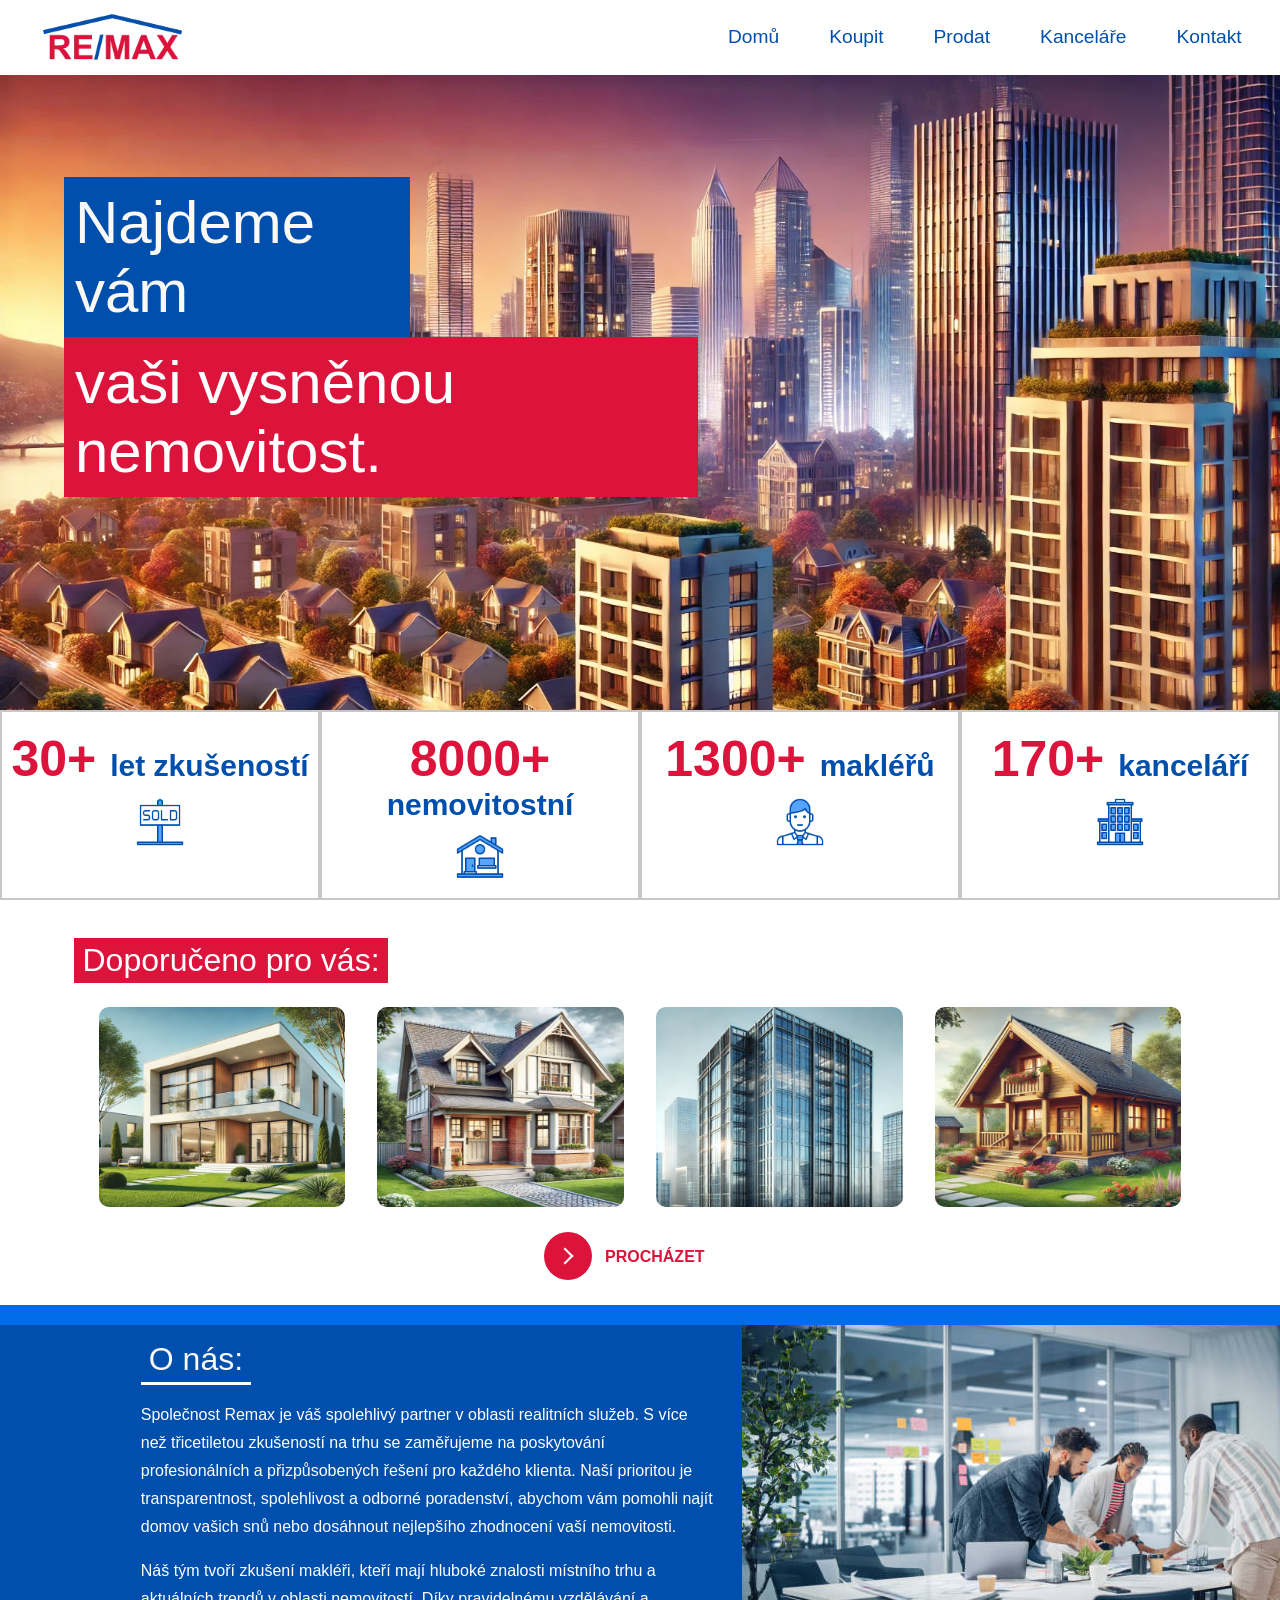
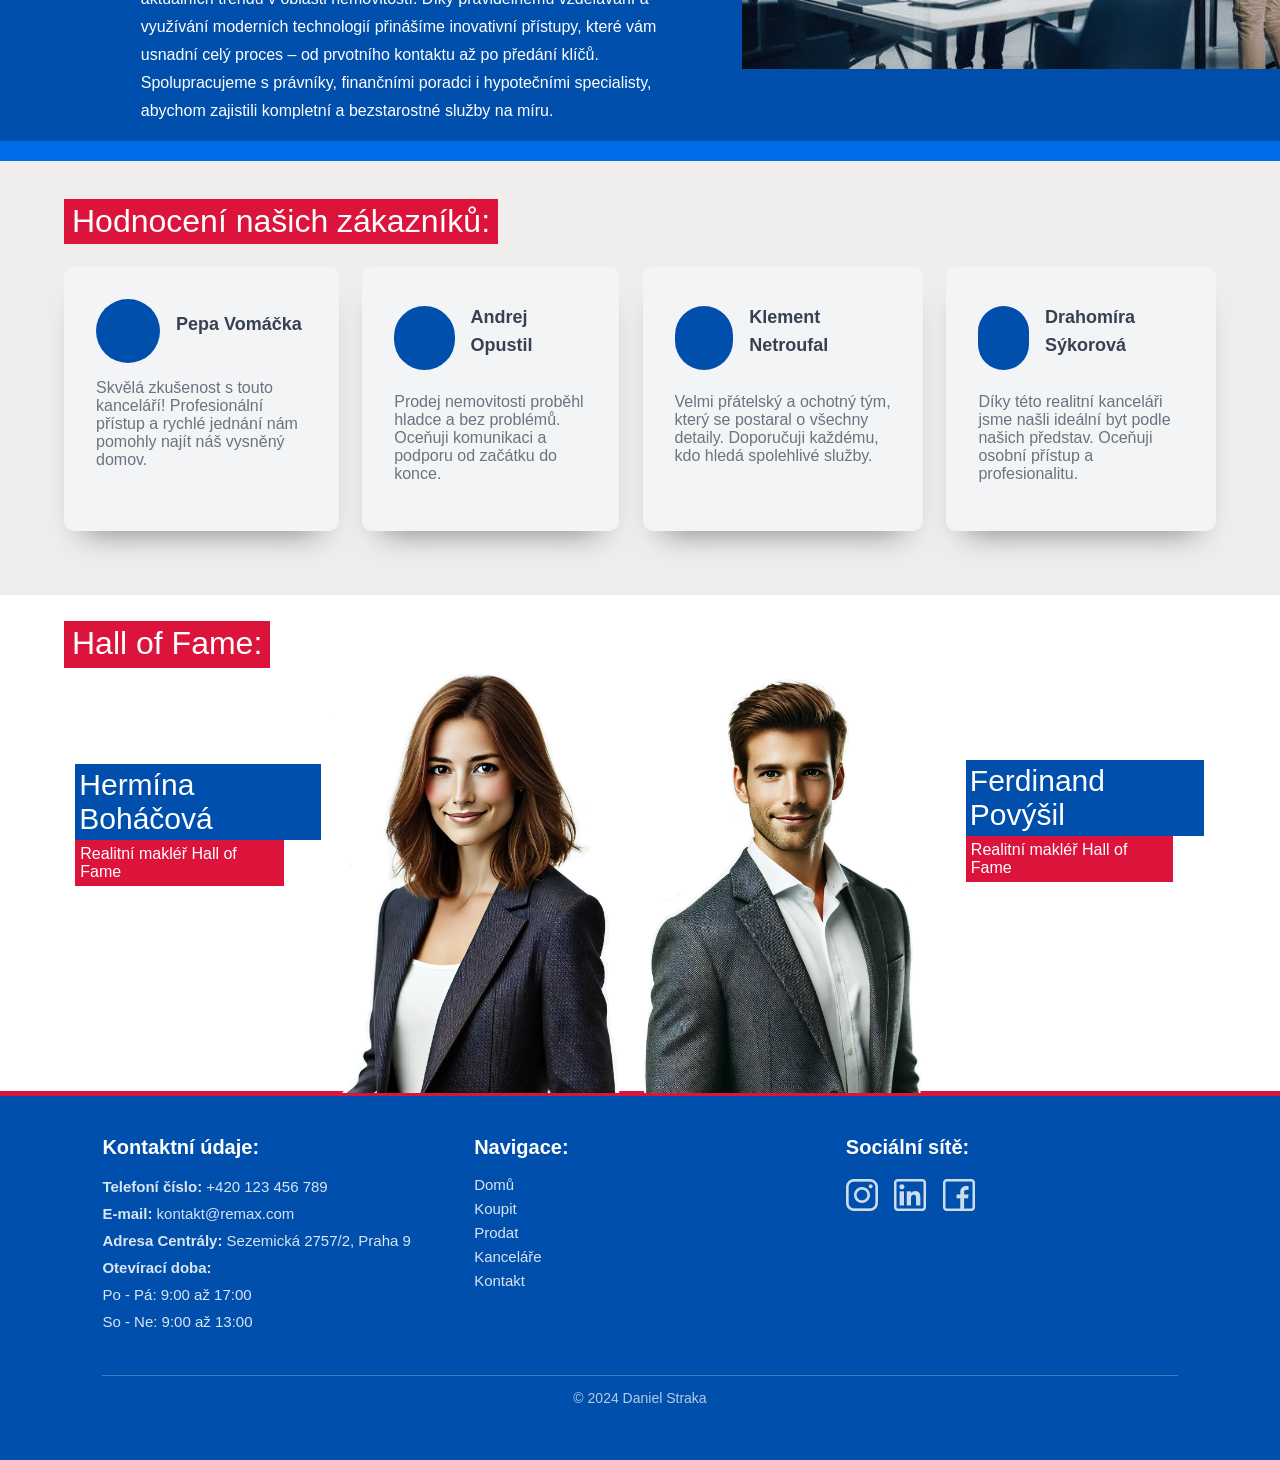
<file: index.html>
<!DOCTYPE html lang="en">
<head>
    <meta charset="UTF-8">
    <meta name="viewport" content="width=device-width, initial-scale=1.0">
    <link rel="stylesheet" href="style.css" media="all">
    <link rel="stylesheet" href="print.css" media="print">
    <title>Váš partner na trhu s nemovitostmi.</title>
    <link rel="icon" href="images/remaxlogo.webp" type="image/icon type">
</head>
<body>
  <div class="above-fold">
  <header>
    <a class="amalickost" href="index.html"><img class="logo" src="images/remaxlogo.webp" alt="LOGO"></a>
      <div class="navBar">
          <a class="odkaz" href="index.html">Domů</a>
          <a class="odkaz" href="buy.html">Koupit</a>
          <a class="odkaz" href="sell.html">Prodat</a>
          <a class="odkaz" href="offices.html">Kanceláře</a>
          <a class="odkaz" href="kontakt.html">Kontakt</a>
      </div>
  </header>
    <section class="banner-section">
        <div class="Homepg">
            <div class="fortpageTop">Najdeme vám</div>
            <div class="fortpageBottom">vaši vysněnou nemovitost.</div>
        </div>
    </section>
    <section class="numbersWhole">
        <div class="numbersItems">
            <div class="numbersText">
                <div class="numbersHeader">
                  30+ <span class="numbersParag">let zkušeností</span>
                </div>
            </div>
            <div>
                <img src="images/sign.png" alt="cedule">              
            </div>          
        </div>
        <div class="numbersItems">
            <div class="numbersText">
                <div class="numbersHeader">
                    8000+ <span class="numbersParag">nemovitostní</span>
                </div>
            </div>
            <div>
                <img src="images/home.png" alt="domov">
            </div>
        </div>
        <div class="numbersItems">
            <div class="numbersText">
                <div class="numbersHeader">
                    1300+ <span class="numbersParag">makléřů</span>
                </div>
            </div>
            <div>
                <img src="images/real-estate.png" alt="makler">
            </div>
        </div>
        <div class="numbersItems">
            <div class="numbersText">
                <div class="numbersHeader">
                    170+ <span class="numbersParag">kanceláří</span>
                </div>
            </div>
            <div>
                <img src="images/building.png" alt="kancelář">
            </div>
        </div>
    </section>
  </div>
    <section class="Foryou">
        <div class="foryoutab">
            <div class="foryouheader">Doporučeno pro vás:</div>
        </div>
        <div class="cardfull">
            <div class="card">
                <img class="card_img" style="width: 100%; height: 100%;" src="images/house1.webp" alt="obrázek Dům1">
                <div class="card__content">
                  <p class="card__title">Moderní Vila</p>
                  <p class="card__description">Luxusní dům s nejnovějšími technologiemi a moderním designem. Nabízí prostorné interiéry a nádherný výhled. Ideální volba pro náročné klienty.</p>
                </div>
              </div>
              <div class="card">
                <img  class="card_img" style="width: 100%; height: 100%;" src="images/house2.webp" alt="obrázek Dům2">
                <div class="card__content">
                  <p class="card__title">Rodinné Hnízdo</p>
                  <p class="card__description">Pohodlný domov navržený pro rodinný život s dostatkem prostoru. Má zahradu a bezpečnou lokalitu pro děti. Perfektní místo pro vytvoření nezapomenutelných vzpomínek.</p>
                </div>
              </div>
              <div class="card">
                <img class="card_img" style="width: 100%; height: 100%;" src="images/house3.webp" alt="obrázek Dům3">
                <div class="card__content">
                  <p class="card__title">Kancelář Centrum</p>
                  <p class="card__description">Profesionální prostor v srdci města, vhodný pro růst vašeho podnikání. Nabízí skvělou dostupnost a moderní vybavení. Ideální pro efektivní práci v reprezentativním prostředí.</p>
                </div>
              </div>
              <div class="card">
                <img class="card_img" style="width: 100%; height: 100%;" src="images/house4.webp" alt="obrázek Dům4">
                <div class="card__content">
                  <p class="card__title">Chata u Lesa</p>
                  <p class="card__description">Útulná chata obklopená přírodou pro klidný odpočinek. Skvělá pro víkendové pobyty i delší relaxaci. Ideální útočiště daleko od ruchu města.</p>
                </div>
              </div>
        </div>
        <div class="fullbutton">
          <a href="buy.html"><button class="learn-more">
            <span class="circle" aria-hidden="true">
            <span class="icon arrow"></span>
            </span>
            <span class="button-text">procházet</span>
          </button></a>
        </div>
    </section>
    <section class="aboutus">
        <div class="aboutustext">
            <div class="aboutusheader">O nás:</div>
            <p class="pragraficek">
                Společnost Remax je váš spolehlivý partner v oblasti realitních služeb. S více než třicetiletou zkušeností 
                na trhu se zaměřujeme na poskytování profesionálních a přizpůsobených řešení pro každého klienta. Naší
                 prioritou je transparentnost, spolehlivost a odborné poradenství, abychom vám pomohli najít domov 
                 vašich snů nebo dosáhnout nejlepšího zhodnocení vaší nemovitosti.
            </p>
            <p class="pragraficek">
                Náš tým tvoří zkušení makléři, kteří mají hluboké znalosti místního trhu a aktuálních trendů v oblasti 
                nemovitostí. Díky pravidelnému vzdělávání a využívání moderních technologií přinášíme inovativní přístupy,
                 které vám usnadní celý proces – od prvotního kontaktu až po předání klíčů. Spolupracujeme s právníky, 
                 finančními poradci i hypotečními specialisty, abychom zajistili kompletní a bezstarostné služby na míru.
            </p>

        </div>
        <img class="aboutusImg" src="images/aboutus.jpg" alt="O nas">
    </section>
    <section class="user">
        <div class="userhedlaner">Hodnocení našich zákazníků:</div>
        <div class="userreveneu">
        <div class="userrew">
            <div class="userheader">
              <div class="image"></div>
              <div>
                <p class="name">Pepa Vomáčka</p>
              </div>
            </div>
    
            <p class="message">
              Skvělá zkušenost s touto kanceláří! Profesionální přístup a rychlé jednání nám pomohly najít náš vysněný domov.
            </p>
        </div>
        <div class="userrew">
            <div class="userheader">
              <div class="image"></div>
              <div>
                <p class="name">Andrej Opustil</p>
              </div>
            </div>
    
            <p class="message">
              Prodej nemovitosti proběhl hladce a bez problémů. Oceňuji komunikaci a podporu od začátku do konce.
            </p>
        </div>
        <div class="userrew">
            <div class="userheader">
              <div class="image"></div>
              <div>
                <p class="name">Klement Netroufal</p>
              </div>
            </div>
    
            <p class="message">
              Velmi přátelský a ochotný tým, který se postaral o všechny detaily. Doporučuji každému, kdo hledá spolehlivé služby.
            </p>
        </div>
        <div class="userrew">
            <div class="userheader">
              <div class="image"></div>
              <div>
                <p class="name">Drahomíra Sýkorová</p>
              </div>
            </div>
    
            <p class="message">
              Díky této realitní kanceláři jsme našli ideální byt podle našich představ. Oceňuji osobní přístup a profesionalitu.
            </p>
        </div>
        </div>
    </section>
    <section class="award">
      <div class="maklerBighead"> Hall of Fame:</div>
      <div class="awardmakler">
        <div class="maklerkontent">
          <div class="maklertext">
            <div class="maklername">Hermína Boháčová</div>
            <div class="maklertit">Realitní makléř Hall of Fame</div>
          </div>
          <img class="picmak" src="images/makleros2.webp" alt="obrázek makleře">
        </div>
      </div>
      <div class="awardkancl">
        <div class="kanclkontent">
          <img class="picmak2" src="images/makleros1.webp" alt="obrázek makléře2">
          <div class="kancltext">
            <div class="kanclname">Ferdinand Povýšil</div>
            <div class="kancltit">Realitní makléř Hall of Fame</div>
          </div>
        </div>
      </div>
    </section>
    <footer>
      <div class="kontakty">
        <div class="footerNadpis">Kontaktní údaje:</div>
        <div class="kotaktyveci">
          <div><span style="font-weight: bold;">Telefoní číslo: </span><a class="aodkaz" href="#">+420 123 456 789</a></div>
          <div><span style="font-weight: bold;">E-mail:</span> <a class="aodkaz" href="#">kontakt@remax.com</a></div>
          <div><span style="font-weight: bold;">Adresa Centrály: </span>Sezemická 2757/2, Praha 9</div>
          <div style="font-weight: bold;">Otevírací doba:</div>
          <div> 
            Po - Pá: 9:00 až 17:00 <br>
            So - Ne: 9:00 až 13:00
          </div>
        </div>
      </div>
      <div class="navigcka">
         <div class="footerNadpis">Navigace:</div>
          <div>
            <a class="fotodkazicek" href="index.html">Domů</a>
            <a class="fotodkazicek" href="buy.html">Koupit</a>
            <a class="fotodkazicek" href="sell.html">Prodat</a>
            <a class="fotodkazicek" href="offices.html">Kanceláře</a>
            <a class="fotodkazicek" href="kontakt.html">Kontakt</a>
          </div>
      </div>
      <div class="socky">
        <div class="footerNadpis">Sociální sítě:</div>
        <a href="https://www.instagram.com/remax"><img src="images/instagram.png" alt="instagram icon"></a>
        <a href="https://www.linkedin.com/company/remax"><img src="images/linkedin.png" alt="linkedin icon"></a>
        <a href="https://www.facebook.com/RemaxCeskaRepublika"><img src="images/facebook.png" alt="facebook icon"></a>
      </div>
      <div class="coprhgt">&copy 2024 Daniel Straka</div>
    </footer> 
</body>
</html>
</file>
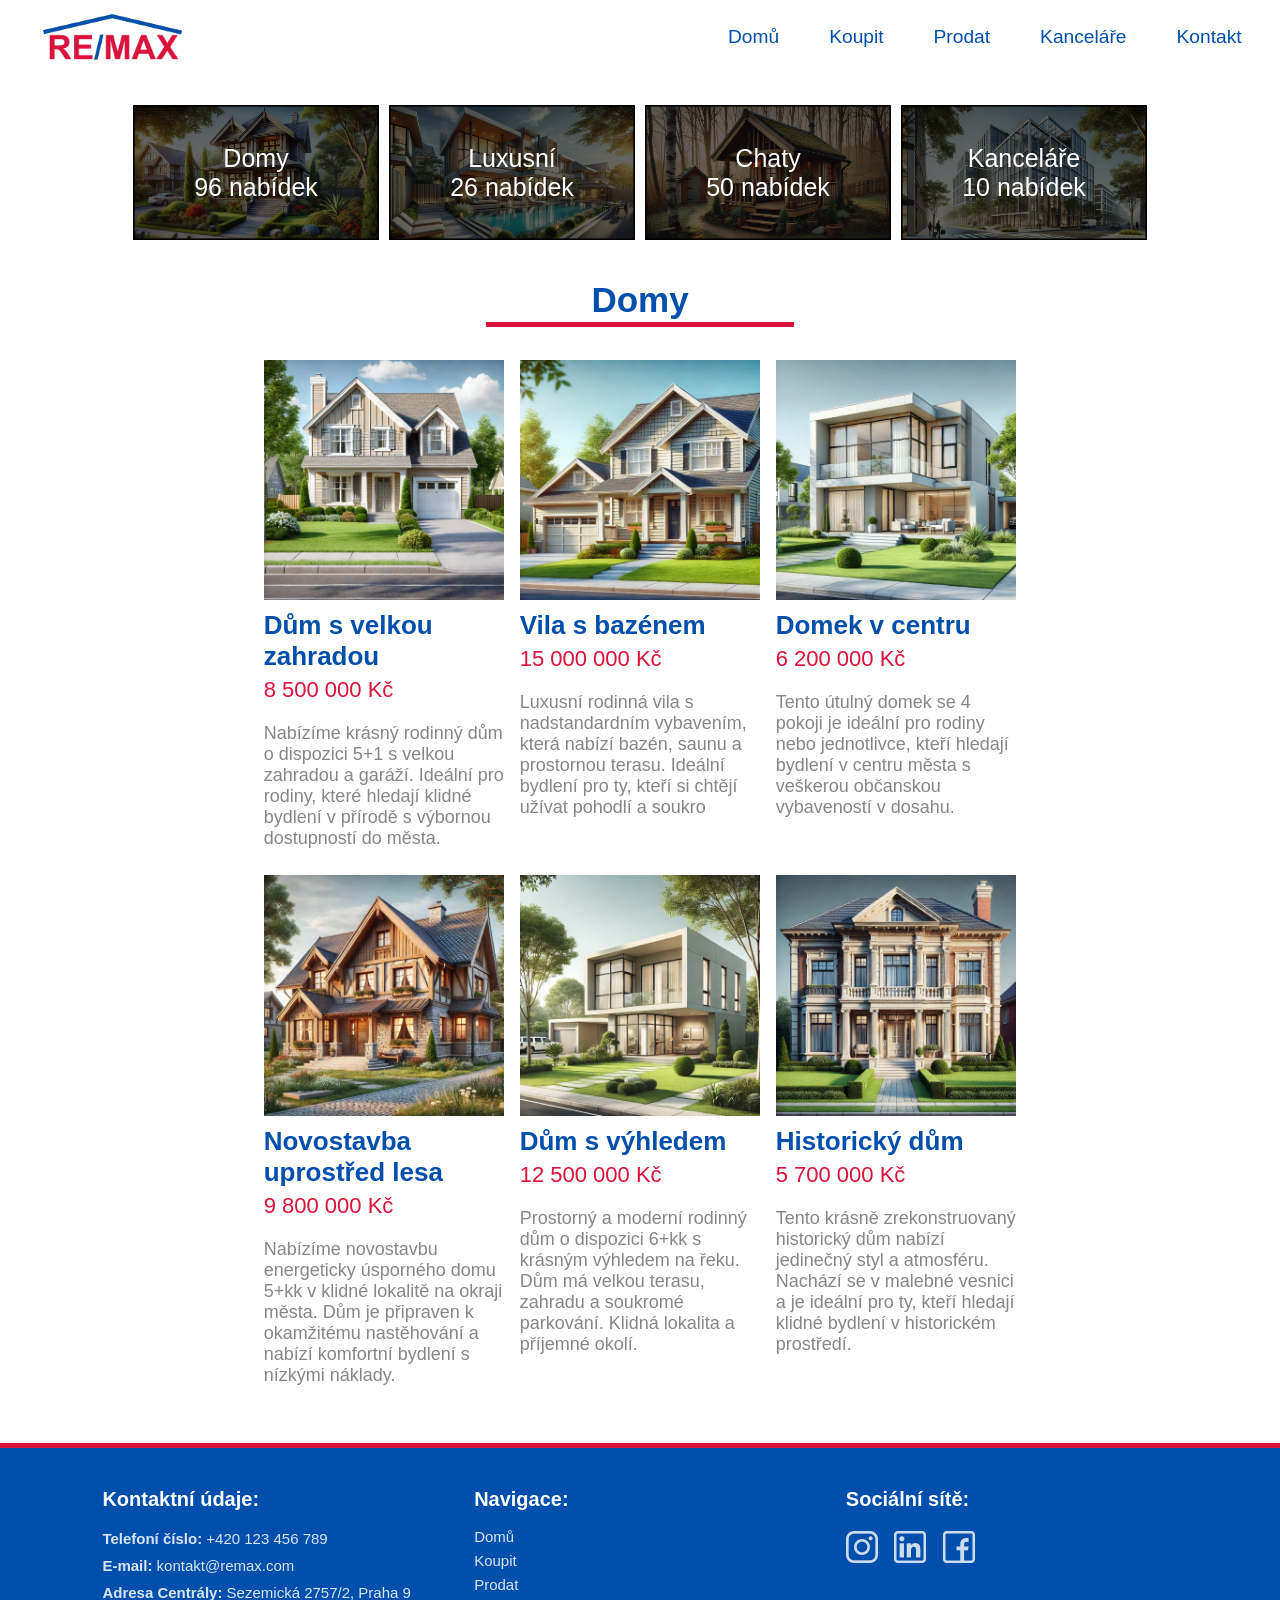
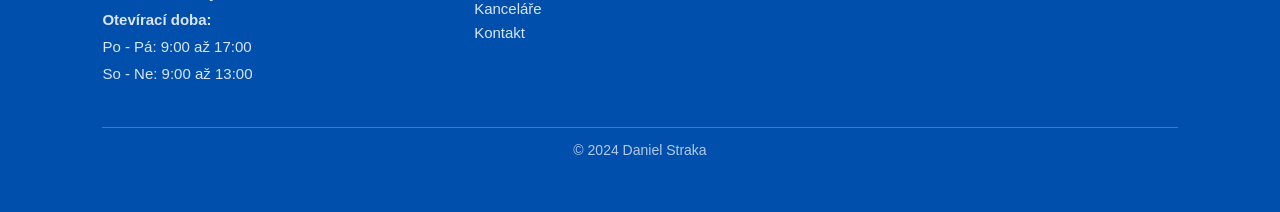
<file: buy.html>
<!DOCTYPE html lang="en">
<head>
    <meta charset="UTF-8">
    <meta name="viewport" content="width=device-width, initial-scale=1.0">
    <title>Koupit nemovitost | REMAX</title>
    <link rel="icon" href="images/remaxlogo.webp" type="image/icon type">  
    <link rel="stylesheet" href="style.css" media="all">
    <link rel="stylesheet" href="buy.css" media="all">
    <link rel="stylesheet" href="print.css" media="print">
</head>
<body>
    <header>
        <a class="amalickost" href="index.html"><img class="logo" src="images/remaxlogo.webp" alt="obrázek logo"></a>
          <div class="navBar">
              <a class="odkaz" href="index.html">Domů</a>
              <a class="odkaz" href="buy.html">Koupit</a>
              <a class="odkaz" href="sell.html">Prodat</a>
              <a class="odkaz" href="offices.html">Kanceláře</a>
              <a class="odkaz" href="kontakt.html">Kontakt</a>        
          </div>
      </header>
    <nav class="naviga">
        <div class="prvek prvekdom">
            <div class="poddum">
                <a class="odkazdomy" href="#Domy" onclick="showSection('Domy')">
                    <div>
                        <div>Domy</div>
                        <div>96 nabídek</div>
                    </div>
                </a>
            </div>
        </div>
        <div class="prvek prveklux">
            <div class="podlux">
                <a class="odkazdomy" href="#Luxusní" onclick="showSection('Luxusní')">
                    <div>Luxusní</div>
                    <div>26 nabídek</div>
                </a>
            </div>
        </div>
        <div class="prvek prvekcha">
            <div class="podcha">
                <a class="odkazdomy" href="#Chaty" onclick="showSection('Chaty')">
                    <div>Chaty</div>
                    <div>50 nabídek</div>
                </a>
            </div>
        </div>
        <div class="prvek prvekkan">
            <div class="podkan">
                <a class="odkazdomy" href="#Kanceláře" onclick="showSection('Kanceláře')">
                    <div>Kanceláře</div>
                    <div>10 nabídek</div>
                </a>
            </div>
        </div>
    </nav>
    <section id="Domy" >
        <div>
            <div class="EstateHeader">Domy</div>
        </div>
        <section class="sekce4">
            <div class="clan1">
                <a href="#"><img class="print-img" src="images/nabídka/dum1.webp" alt="obrazek domu1">
                    <div class="nadpis">Dům s velkou zahradou</div>
                    <div class="podmadpis">8 500 000 Kč</div>
                    <div class="obsah"> Nabízíme krásný rodinný dům o dispozici 5+1 s velkou zahradou a garáží. Ideální pro rodiny, které hledají klidné bydlení v přírodě s výbornou dostupností do města.</div>
                </a>
            </div>
            <div class="clan2">
                <a href="#"><img class="print-img" src="images/nabídka/dum2.webp" alt="obrazek domu2">
                    <div class="nadpis">Vila s bazénem</div>
                    <div class="podmadpis">15 000 000 Kč</div>
                    <div class="obsah">Luxusní rodinná vila s nadstandardním vybavením, která nabízí bazén, saunu a prostornou terasu. Ideální bydlení pro ty, kteří si chtějí užívat pohodlí a soukro</div>
                </a>
            </div>
            <div class="clan3">
                <a href="#"><img class="print-img" src="images/nabídka/dum3.webp" alt="obrazek domu3">
                    <div class="nadpis">Domek v centru</div>
                    <div class="podmadpis">6 200 000 Kč</div>
                    <div class="obsah">Tento útulný domek se 4 pokoji je ideální pro rodiny nebo jednotlivce, kteří hledají bydlení v centru města s veškerou občanskou vybaveností v dosahu.</div>
                </a>
            </div>
            <div class="clan4">
                <a href="#"><img class="print-img" src="images/nabídka/dum4.webp" alt="obrazek domu4">
                    <div class="nadpis">Novostavba uprostřed lesa</div>
                    <div class="podmadpis">9 800 000 Kč</div>
                    <div class="obsah">Nabízíme novostavbu energeticky úsporného domu 5+kk v klidné lokalitě na okraji města. Dům je připraven k okamžitému nastěhování a nabízí komfortní bydlení s nízkými náklady.</div>
                </a>
            </div>
            <div class="clan5">
                <a href="#"><img class="print-img" src="images/nabídka/dum5.webp" alt="obrazek domu5">
                    <div class="nadpis">Dům s výhledem</div>
                    <div class="podmadpis">12 500 000 Kč</div>
                    <div class="obsah">Prostorný a moderní rodinný dům o dispozici 6+kk s krásným výhledem na řeku. Dům má velkou terasu, zahradu a soukromé parkování. Klidná lokalita a příjemné okolí.</div>
                </a>
            </div>
            <div class="clan6">
                <a href="#"><img class="print-img" src="images/nabídka/dum6.webp" alt="obrazek domu6">
                    <div class="nadpis">Historický dům </div>
                    <div class="podmadpis">5 700 000 Kč</div>
                    <div class="obsah">Tento krásně zrekonstruovaný historický dům nabízí jedinečný styl a atmosféru. Nachází se v malebné vesnici a je ideální pro ty, kteří hledají klidné bydlení v historickém prostředí.</div>
                </a>
            </div>
        </section>
    </section>
    <section id="Luxusní" class="hidden">        
        <div>
            <div class="EstateHeader">Luxusní</div>
        </div>
        <section class="sekce4">
            <div class="clan1">
                <a href="#"><img class="print-img" src="images/nabídka/Villa6.webp" alt="obrazek vila1">
                    <div class="nadpis">Luxusní vila u jezera</div>
                    <div class="podmadpis">25 000 000 Kč</div>
                    <div class="obsah">Tato nádherná vila s výhledem na jezero nabízí exkluzivní bydlení s prostornými interiéry, bazénem a soukromou pláží. Ideální kombinace klidu a luxusu.</div>
                </a>
            </div>
            <div class="clan2">
                <a href="#"><img class="print-img" src="images/nabídka/Villa1.webp" alt="obrazek vila2">
                    <div class="nadpis">Moderní dům s výhledem</div>
                    <div class="podmadpis">30 000 000 Kč</div>
                    <div class="obsah">Nabízíme moderní architektonický skvost s panoramatickým výhledem na město. Vila zahrnuje wellness zónu, infinity bazén a inteligentní domácí systém.</div>
                </a>
            </div>
            <div class="clan3">
                <a href="#"><img class="print-img" src="images/nabídka/Villa5.webp" alt="obrazek vila3">
                    <div class="nadpis">Vila na okraji přírody</div>
                    <div class="podmadpis">45 000 000 Kč</div>
                    <div class="obsah">Luxusní vila situovaná v prestižním resortu s 24/7 ostrahou, golfovým hřištěm a spa. Prostorné pokoje, designové vybavení a dokonalé soukromí.</div>
                </a>
            </div>
            <div class="clan4">
                <a href="#"><img class="print-img" src="images/nabídka/Villa4.webp" alt="obrazek vila4">
                    <div class="nadpis">Vila v soukromém resortu</div>
                    <div class="podmadpis">20 000 000 Kč</div>
                    <div class="obsah">Nabízíme elegantní rezidenci s privátním bazénem, prostornou zahradou a designovým interiérem. Nachází se v klidné lokalitě v blízkosti centra.</div>
                </a>
            </div>
            <div class="clan5">
                <a href="#"><img class="print-img" src="images/nabídka/Villa3.webp" alt="obrazek vila5">
                    <div class="nadpis">Rezidence s bazénem</div>
                    <div class="podmadpis">28 000 000 Kč</div>
                    <div class="obsah">Exkluzivní vila obklopená přírodou s prostornou terasou, vířivkou a moderním fitness centrem. Perfektní místo pro luxusní bydlení v klidu.</div>
                </a>
            </div>
            <div class="clan6">
                <a href="#"><img class="print-img" src="images/nabídka/Villa2.webp" alt="obrazek vila6">
                    <div class="nadpis">Vila s přidaným komfortem</div>
                    <div class="podmadpis">35 000 000 Kč</div>
                    <div class="obsah">Tato vila kombinuje nadčasovou eleganci a moderní technologie. Nabízí soukromý park, krytý bazén a exkluzivní interiéry.</div>
                </a>
            </div>
        </section>
    </section>
    <section id="Chaty" class="hidden">        
        <div>
            <div class="EstateHeader">Chaty</div>
        </div>
        <section class="sekce4">
            <div class="clan1">
                <a href="#"><img class="print-img" src="images/nabídka/Chata1.webp" alt="obrazek chata1">
                    <div class="nadpis">Chata u jezera</div>
                    <div class="podmadpis">3 900 000 Kč</div>
                    <div class="obsah">Tato kouzelná chata s výhledem na jezero nabízí ideální místo pro relaxaci. Disponuje prostornou terasou, krbem a soukromým molem.</div>
                </a>
            </div>
            <div class="clan2">
                <a href="#"><img class="print-img" src="images/nabídka/Chata2.webp" alt="obrazek chata2">
                    <div class="nadpis">Stylová horská chata</div>
                    <div class="podmadpis">3 200 000 Kč</div>
                    <div class="obsah">Horská chata obklopená lesy nabízí klid a pohodlí v přírodě. K dispozici jsou 3 ložnice, sauna a nádherný výhled na okolní vrcholky.</div>
                </a>
            </div>
            <div class="clan3">
                <a href="#"><img class="print-img" src="images/nabídka/Chata3.webp" alt="obrazek chata3">
                    <div class="nadpis">Rekreační chata v lese</div>
                    <div class="podmadpis">4 500 000 Kč</div>
                    <div class="obsah">Útulná chata na samotě v lese, ideální pro milovníky přírody. Vybavená venkovním grilem, kůlnou na dřevo a možností pěších i cyklistických výletů.</div>
                </a>
            </div>
            <div class="clan4">
                <a href="#"><img class="print-img" src="images/nabídka/Chata4.webp" alt="obrazek chata4">
                    <div class="nadpis">Chata s vířivkou</div>
                    <div class="podmadpis">2 800 000 Kč</div>
                    <div class="obsah">Luxusní chata v moderním stylu s vířivkou, prostornou terasou a blízkostí lyžařských sjezdovek. Perfektní místo pro relaxaci i aktivní odpočinek.</div>
                </a>
            </div>
            <div class="clan5">
                <a href="#"><img class="print-img" src="images/nabídka/Chata5.webp" alt="obrazek chata5">
                    <div class="nadpis">Chata u řeky</div>
                    <div class="podmadpis">5 000 000 Kč</div>
                    <div class="obsah">Malebná chata přímo u řeky nabízí ideální prostředí pro rybáře i rodiny. Dům má vlastní molo, venkovní ohniště a krásnou zahradu.</div>
                </a>
            </div>
            <div class="clan6">
                <a href="#"><img class="print-img" src="images/nabídka/Chata6.webp" alt="obrazek chata6">
                    <div class="nadpis">Chata na samotě</div>
                    <div class="podmadpis">3 600 000 Kč</div>
                    <div class="obsah">Krásná chata na klidném místě, obklopená přírodou. Nabízí stylové dřevěné interiéry, kamenný krb a výhled na okolní lesy. Skvělé místo pro odpočinek daleko od ruchu.</div>
                </a>
            </div>
        </section>
    </section>
    <section id="Kanceláře" class="hidden">        
        <div>
            <div class="EstateHeader">Kanceláře</div>
        </div>
        <section class="sekce4">
            <div class="clan1">
                <a href="#"><img class="print-img" src="images/nabídka/Kancelar1.webp" alt="obrazek kancelar1">
                    <div class="nadpis">Moderní kanceláře v centru</div>
                    <div class="podmadpis">50 000 Kč/měsíc</div>
                    <div class="obsah"> Nabízíme moderní kancelářské prostory o rozloze 150 m² v prestižní budově v centru města. Skvělá dostupnost MHD, klimatizace a recepce v budově.</div>
                </a>
            </div>
            <div class="clan2">
                <a href="#"><img class="print-img" src="images/nabídka/Kancelar2.webp" alt="obrazek kancelar2">
                    <div class="nadpis">Kancelář s výhledem</div>
                    <div class="podmadpis">30 000 Kč/měsíc</div>
                    <div class="obsah">Světlé kancelářské prostory v 10. patře s panoramatickým výhledem na město. Vhodné pro menší firmy, v blízkosti restaurací a obchodů.</div>
                </a>
            </div>
            <div class="clan3">
                <a href="#"><img class="print-img" src="images/nabídka/Kancelar3.webp" alt="obrazek kancelar3">
                    <div class="nadpis">Coworkingové prostory</div>
                    <div class="podmadpis">5 000 Kč/měsíc</div>
                    <div class="obsah">Nabízíme sdílené kanceláře s možností pronájmu zasedacích místností. Ideální pro freelancery, startupy a menší firmy. Rychlé připojení k internetu a příjemná atmosféra.</div>
                </a>
            </div>
            <div class="clan4">
                <a href="#"><img class="print-img" src="images/nabídka/Kancelar4.webp" alt="obrazek kancelar4">
                    <div class="nadpis">Zrekonstruované kanceláře</div>
                    <div class="podmadpis">40 000 Kč/měsíc</div>
                    <div class="obsah">Luxusní kancelářské prostory v zrekonstruované historické budově v centru. Kombinace elegance a moderního vybavení, s možností parkování.</div>
                </a>
            </div>
            <div class="clan5">
                <a href="#"><img class="print-img" src="images/nabídka/Kancelar5.webp" alt="obrazek kancelar5">
                    <div class="nadpis">Open-space v centru</div>
                    <div class="podmadpis">80 000 Kč/měsíc</div>
                    <div class="obsah">Velkorysý open-space o rozloze 300 m² v moderním business centru. Vhodné pro větší týmy, s možností zřízení kuchyňky a odpočinkové zóny.</div>
                </a>
            </div>
            <div class="clan6">
                <a href="#"><img class="print-img" src="images/nabídka/Kancelar6.webp" alt="obrazek kancelar6">
                    <div class="nadpis">Menší kancelář</div>
                    <div class="podmadpis">15 000 Kč/měsíc</div>
                    <div class="obsah">Praktická kancelář o rozloze 50 m² s vlastním parkovacím místem. Nachází se v klidné části města, s výbornou dostupností na dálnici. Ideální pro menší podnikání.






                    </div>
                </a>
            </div>
        </section>
    </section>
    <footer>
        <div class="kontakty">
          <div class="footerNadpis">Kontaktní údaje:</div>
          <div class="kotaktyveci">
            <div><span style="font-weight: bold;">Telefoní číslo: </span><a class="aodkaz" href="">+420 123 456 789</a></div>
            <div><span style="font-weight: bold;">E-mail:</span> <a class="aodkaz" href="">kontakt@remax.com</a></div>
            <div><span style="font-weight: bold;">Adresa Centrály: </span>Sezemická 2757/2, Praha 9</div>
            <div style="font-weight: bold;">Otevírací doba:</div>
            <div> 
              Po - Pá: 9:00 až 17:00 
              <br>
              So - Ne: 9:00 až 13:00
            </div>
          </div>
        </div>
        <div class="navigcka">
           <div class="footerNadpis">Navigace:</div>
            <div>
              <a class="fotodkazicek" href="index.html">Domů</a>
              <a class="fotodkazicek" href="buy.html">Koupit</a>
              <a class="fotodkazicek" href="sell.html">Prodat</a>
              <a class="fotodkazicek" href="offices.html">Kanceláře</a>
              <a class="fotodkazicek" href="kontakt.html">Kontakt</a>
            </div>
        </div>
        <div class="socky">
          <div class="footerNadpis">Sociální sítě:</div>
          <a href="https://www.instagram.com/remax"><img src="images/instagram.png" alt="instagram icon"></a>
          <a href="https://www.linkedin.com/company/remax"><img src="images/linkedin.png" alt="linkedin icon"></a>
          <a href="https://www.facebook.com/RemaxCeskaRepublika"><img src="images/facebook.png" alt="facebook icon"></a>
        </div>
        <div class="coprhgt">&copy 2024 Daniel Straka</div>
      </footer> 
      <script src="script.js"></script>
</body>
</html>
</file>
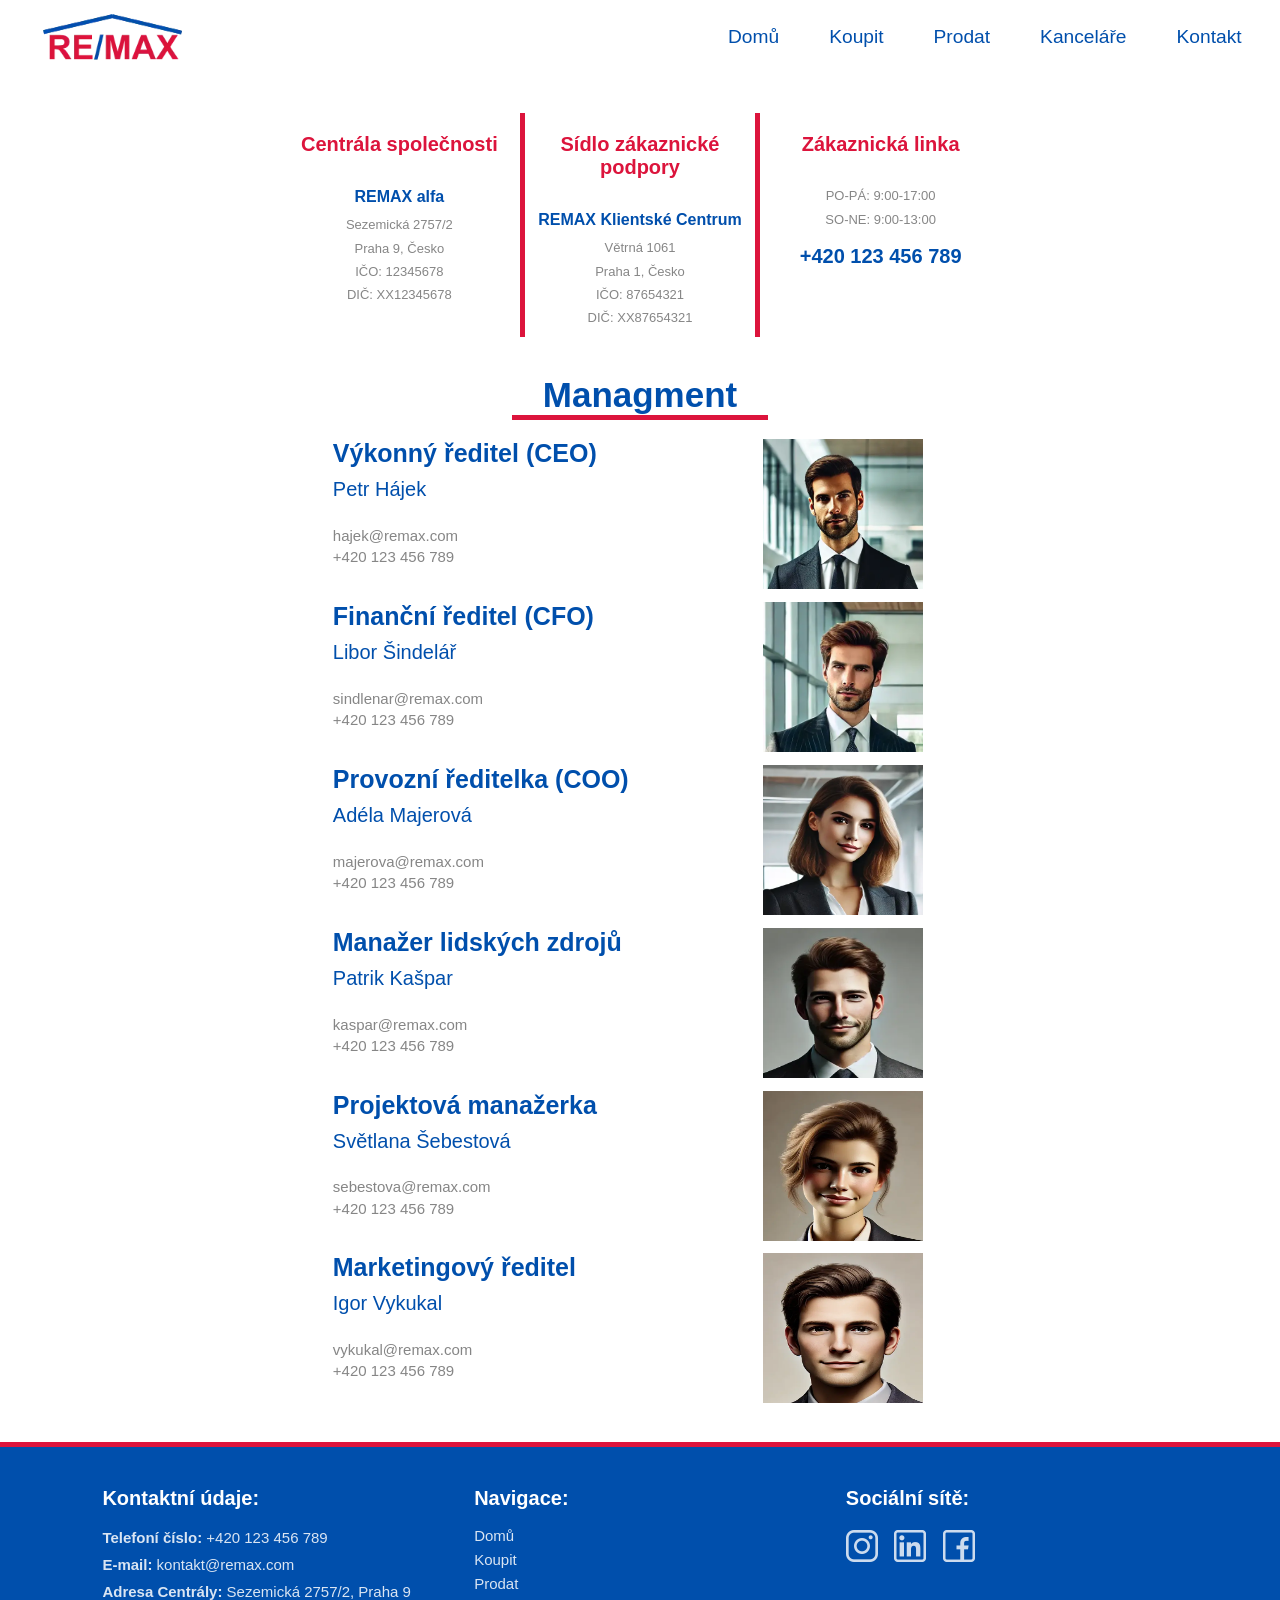
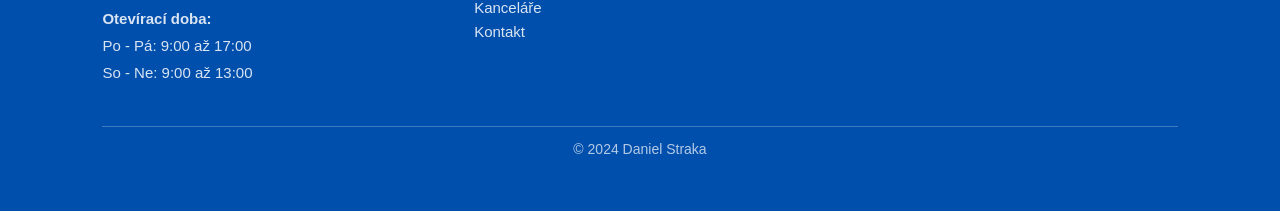
<file: kontakt.html>
<!DOCTYPE html lang="en">
<head>
    <meta charset="UTF-8">
    <meta name="viewport" content="width=device-width, initial-scale=1.0">
    <title>kontakt | REMAX</title>
    <link rel="icon" href="images/remaxlogo.webp" type="image/icon type">
    <link rel="stylesheet" href="style.css" media="all">
    <link rel="stylesheet" href="kontakt.css" media="all">
    <link rel="stylesheet" href="print.css" media="print">
</head>
<body>
    <header>
        <a class="amalickost" href="index.html"><img class="logo" src="images/remaxlogo.webp" alt="obrázek loga"></a>
          <div class="navBar">
              <a class="odkaz" href="index.html">Domů</a>
              <a class="odkaz" href="buy.html">Koupit</a>
              <a class="odkaz" href="sell.html">Prodat</a>
              <a class="odkaz" href="offices.html">Kanceláře</a>
              <a class="odkaz" href="kontakt.html">Kontakt</a>        
          </div>
      </header>
      
      <section class="mainkontakt">
        <div class="centrala">  
            <p class="nazev">Centrála společnosti</p>
            <p class="obsahnazev">REMAX alfa</p>
            <p class="obsah">Sezemická 2757/2</p>
            <p class="obsah"> Praha 9, Česko</p>
            <p class="obsah">IČO: 12345678</p>
            <p class="obsah">DIČ: XX12345678</p>
        </div>
        <div class="sidlo">  
            <p class="nazev">Sídlo zákaznické podpory</p>
            <p class="obsahnazev">REMAX Klientské Centrum</p>
            <p class="obsah">Větrná 1061</p>
            <p class="obsah">Praha 1, Česko</p>
            <p class="obsah">IČO: 87654321</p>
            <p class="obsah">DIČ: XX87654321</p>
        </div>
        <div class="linka">  
            <p class="nazev">Zákaznická linka</p>
            <p class="obsah">PO-PÁ: 9:00-17:00</p>
            <p class="obsah">SO-NE: 9:00-13:00</p>
            <p class="Telefon">+420 123 456 789</p>
        </div>
      </section>
      <section class="managment">
        <div class="Bignazev">Managment</div>
        <div class="managmentcontent">
            <div class="contaktall contakt1">
                <div class="managertext">
                    <div class="pozicenazev">Výkonný ředitel (CEO)</div>
                    <div class="jmenomanager">Petr Hájek</div>
                    <div class="managermail" >hajek@remax.com</div>
                    <div class="managertel">+420 123 456 789</div>
                </div>
                    <img class="managerimg" src="images/manager1.webp" alt="obrázek managera1">
            </div>
            <div class="contaktall contakt2">
                <div class="managertext">
                    <div  class="pozicenazev">Finanční ředitel (CFO)</div>
                    <div class="jmenomanager">Libor Šindelář</div>
                    <div class="managermail">sindlenar@remax.com</div>
                    <div class="managertel">+420 123 456 789</div>
                </div>
                    <img class="managerimg" src="images/manager2.webp" alt="obrázek managera2">
            </div>
            <div class="contaktall contakt3">
                <div class="managertext">
                    <div  class="pozicenazev">Provozní ředitelka (COO)</div>
                    <div class="jmenomanager">Adéla Majerová</div>
                    <div class="managermail">majerova@remax.com</div>
                    <div class="managertel">+420 123 456 789</div>
                </div>
                <div>
                    <img class="managerimg" src="images/manager3.webp" alt="obrázek managera3">
                </div>
            </div>
            <div class="contaktall contakt4">
                <div class="managertext">
                    <div  class="pozicenazev">Manažer lidských zdrojů</div>
                    <div class="jmenomanager">Patrik Kašpar</div>
                    <div class="managermail">kaspar@remax.com</div>
                    <div class="managertel">+420 123 456 789</div>
                </div>
                <div>
                    <img class="managerimg" src="images/manager4.webp" alt="obrázek managera4">
                </div>
            </div>
            <div class="contaktall contakt5">
                <div class="managertext">
                    <div  class="pozicenazev">Projektová manažerka</div>
                    <div class="jmenomanager">Světlana Šebestová</div>
                    <div class="managermail">sebestova@remax.com</div>
                    <div class="managertel">+420 123 456 789</div>
                </div>
                <div>
                    <img class="managerimg" src="images/manager5.webp" alt="obrázek managera5">
                </div>
            </div>
            <div class="contaktall contakt6">
                <div class="managertext">
                    <div  class="pozicenazev">Marketingový ředitel</div>
                    <div class="jmenomanager">Igor Vykukal</div>
                    <div class="managermail">vykukal@remax.com</div>
                    <div class="managertel">+420 123 456 789</div>
                </div>
                <div>
                    <img class="managerimg" src="images/manager6.webp" alt="obrázek managera6">
                </div>
            </div>
        </div>
      </section>
      <footer>
        <div class="kontakty">
          <div class="footerNadpis">Kontaktní údaje:</div>
          <div class="kotaktyveci">
            <div><span style="font-weight: bold;">Telefoní číslo: </span><a class="aodkaz" href="">+420 123 456 789</a></div>
            <div><span style="font-weight: bold;">E-mail:</span> <a class="aodkaz" href="">kontakt@remax.com</a></div>
            <div><span style="font-weight: bold;">Adresa Centrály: </span>Sezemická 2757/2, Praha 9</div>
            <div style="font-weight: bold;">Otevírací doba:</div>
            <div> 
              Po - Pá: 9:00 až 17:00 
              <br>
              So - Ne: 9:00 až 13:00
            </div>
          </div>
        </div>
        <div class="navigcka">
           <div class="footerNadpis">Navigace:</div>
            <div>
              <a class="fotodkazicek" href="index.html">Domů</a>
              <a class="fotodkazicek" href="buy.html">Koupit</a>
              <a class="fotodkazicek" href="sell.html">Prodat</a>
              <a class="fotodkazicek" href="offices.html">Kanceláře</a>
              <a class="fotodkazicek" href="kontakt.html">Kontakt</a>
            </div>
        </div>
        <div class="socky">
          <div class="footerNadpis">Sociální sítě:</div>
            <a href="https://www.instagram.com/remax"><img src="images/instagram.png" alt="instagram icon"></a>
            <a href="https://www.linkedin.com/company/remax"><img src="images/linkedin.png" alt="linkedin icon"></a>
            <a href="https://www.facebook.com/RemaxCeskaRepublika"><img src="images/facebook.png" alt="facebook icon"></a>
        </div>
        <div class="coprhgt">&copy 2024 Daniel Straka</div>
      </footer> 
</body>
</html>
</file>
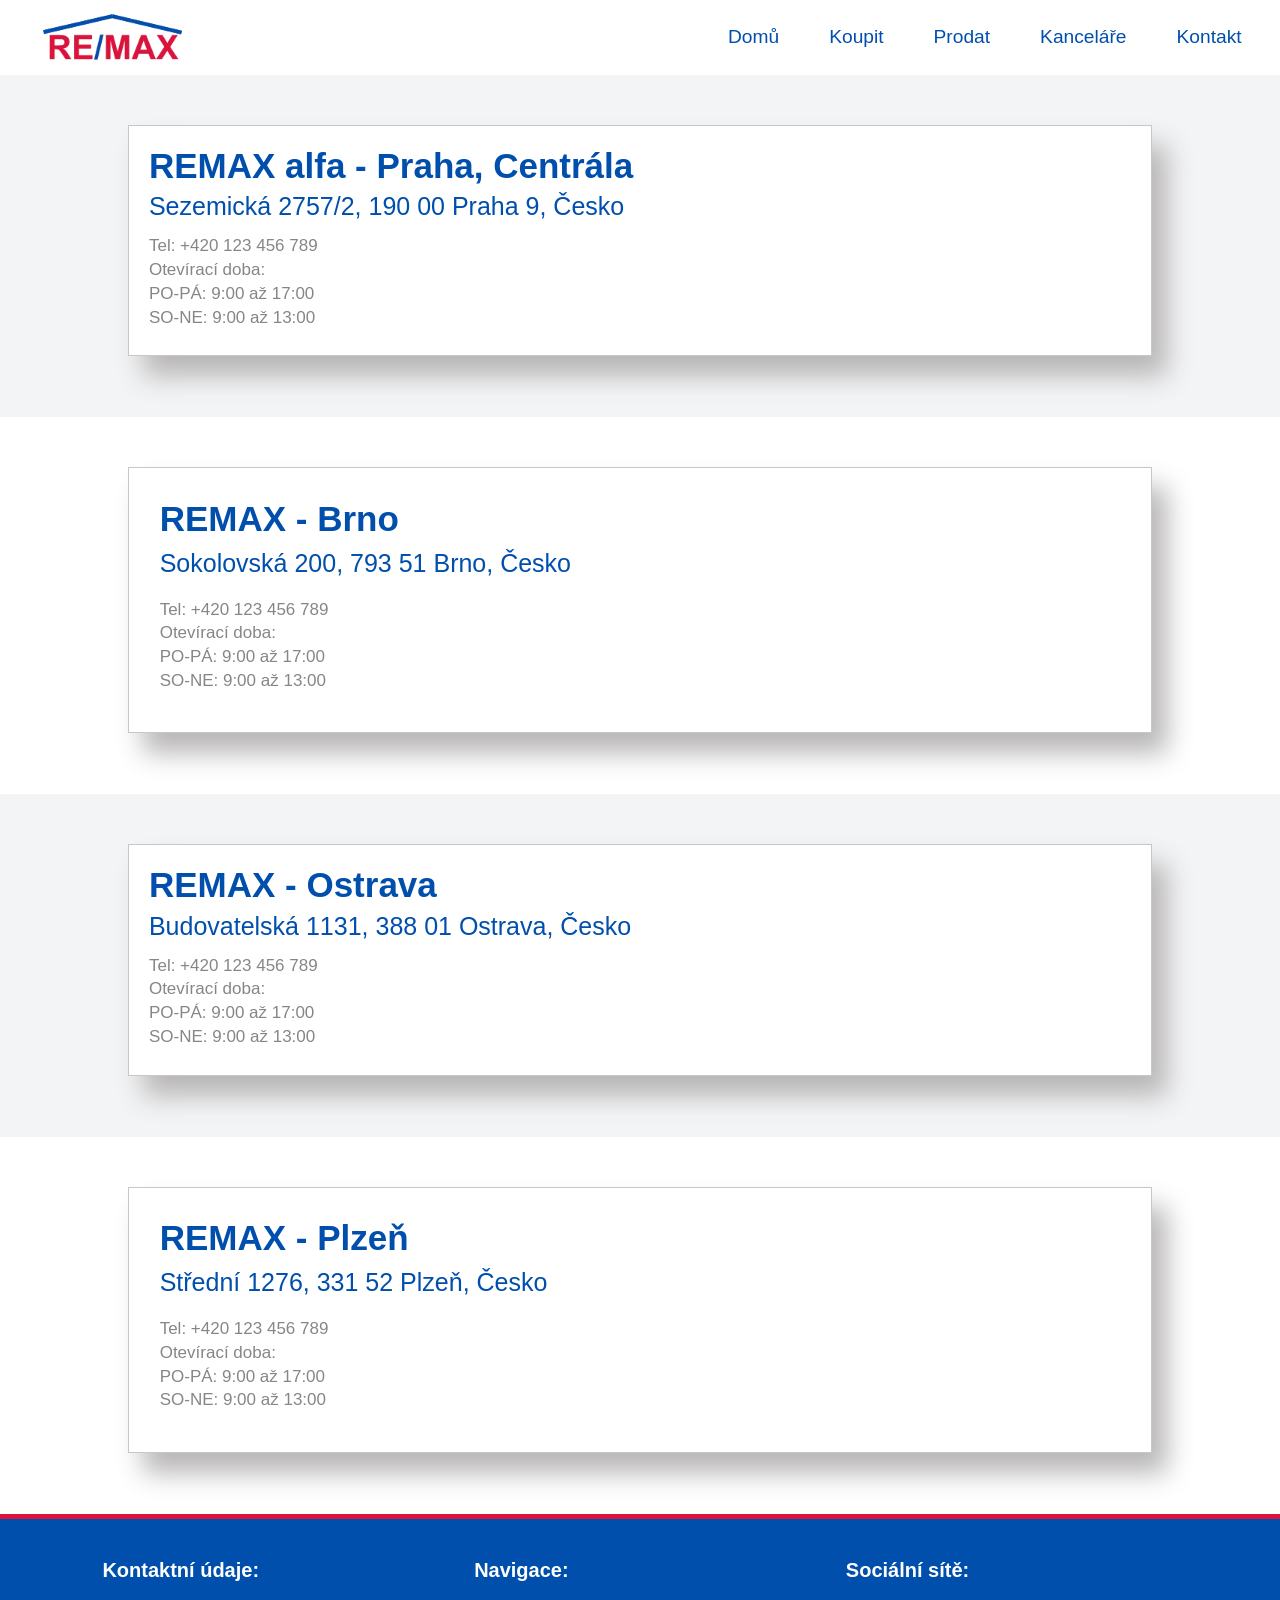
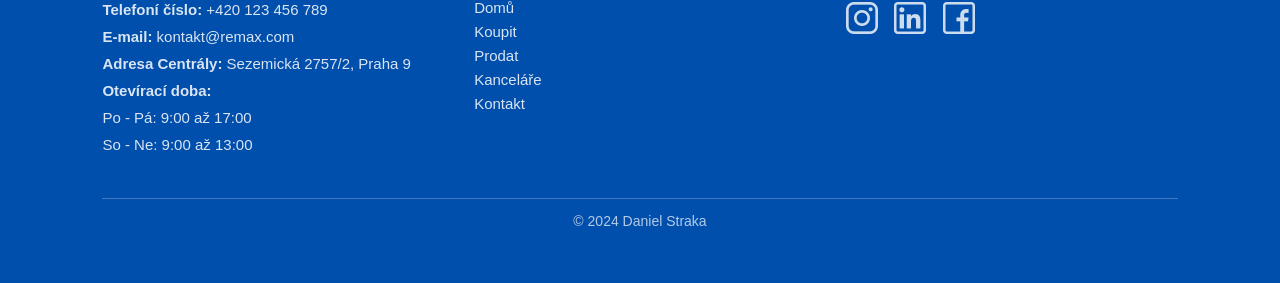
<file: offices.html>
<!DOCTYPE html lang="en">
<head>
    <meta charset="UTF-8">
    <meta name="viewport" content="width=device-width, initial-scale=1.0">
    <title>Kde nás najdete | REMAX</title>
    <link rel="icon" href="images/remaxlogo.webp" type="image/icon type">
    <link rel="stylesheet" href="style.css" media="all">
    <link rel="stylesheet" href="offices.css" media="all">
    <link rel="stylesheet" href="print.css" media="print">
</head>
<body>
  <header>
    <a class="amalickost" href="index.html"><img class="logo" src="images/remaxlogo.webp" alt="obrázek loga"></a>
      <div class="navBar">
          <a class="odkaz" href="index.html">Domů</a>
          <a class="odkaz" href="buy.html">Koupit</a>
          <a class="odkaz" href="sell.html">Prodat</a>
          <a class="odkaz" href="offices.html">Kanceláře</a>
          <a class="odkaz" href="kontakt.html">Kontakt</a>        
      </div>
  </header>
      <div class="container">
        <section class="sek1">
            <div class="pob1">
                <a  href="#" class="PobockaNazev">
                <div class="PobockaHEad">REMAX alfa - Praha, Centrála</div>
                <div class="pobockaadresa">Sezemická 2757/2, 190 00 Praha 9, Česko</div>
                <div class="pobockainfo">
                    <div>Tel: +420 123 456 789</div>
                    <div>Otevírací doba:</div>
                    <div>PO-PÁ: 9:00 až 17:00 <br> SO-NE: 9:00 až 13:00</div>
                </div>
                </a>
            </div> 
                <img class="pobockaObrazek1" src="images/office1.webp" alt="obrázek pobočky1">  
        </section> 
      </div>
      <div class="containerwhite">
        <section class="sek2">
            <img class="pobockaObrazek2" src="images/office2.webp" alt="obrázek pobočky2"> 
            <div class="pob2">
                <a  href="#" class="PobockaNazev">
                    <div class="PobockaHEad">REMAX - Brno</div>
                    <div class="pobockaadresa">Sokolovská 200, 793 51 Brno, Česko</div>
                    <div class="pobockainfo">
                        <div>Tel: +420 123 456 789</div>
                        <div>Otevírací doba:</div>
                        <div>PO-PÁ: 9:00 až 17:00 <br> SO-NE: 9:00 až 13:00</div>
                    </div>
                </a>
            </div>  
        </section> 
      </div>
      <div class="container">
        <section class="sek1">
            <div class="pob1">
                <a  href="#" class="PobockaNazev">
                <div class="PobockaHEad">REMAX - Ostrava</div>
                <div class="pobockaadresa">Budovatelská 1131, 388 01 Ostrava, Česko</div>
                <div class="pobockainfo">
                    <div>Tel: +420 123 456 789</div>
                    <div>Otevírací doba:</div>
                    <div>PO-PÁ: 9:00 až 17:00 <br> SO-NE: 9:00 až 13:00</div>
                </div>
                </a>
            </div> 
                <img class="pobockaObrazek1" src="images/office3.webp" alt="obrázek pobočky3">  
        </section> 
      </div>
      <div class="containerwhite">
        <section class="sek2">
            <img class="pobockaObrazek2" src="images/office4.webp" alt="obrázek pobočky4"> 
            <div class="pob2">
                <a  href="#" class="PobockaNazev">
                    <div class="PobockaHEad">REMAX - Plzeň</div>
                    <div class="pobockaadresa">Střední 1276, 331 52 Plzeň, Česko</div>
                    <div class="pobockainfo">
                        <div>Tel: +420 123 456 789</div>
                        <div>Otevírací doba:</div>
                        <div>PO-PÁ: 9:00 až 17:00 <br> SO-NE: 9:00 až 13:00</div>
                    </div>
                </a>
            </div>  
        </section> 
      </div>
      
      <footer>
        <div class="kontakty">
          <div class="footerNadpis">Kontaktní údaje:</div>
          <div class="kotaktyveci">
            <div><span style="font-weight: bold;">Telefoní číslo: </span><a class="aodkaz" href="">+420 123 456 789</a></div>
            <div><span style="font-weight: bold;">E-mail:</span> <a class="aodkaz" href="">kontakt@remax.com</a></div>
            <div><span style="font-weight: bold;">Adresa Centrály: </span>Sezemická 2757/2, Praha 9</div>
            <div style="font-weight: bold;">Otevírací doba:</div>
            <div> 
              Po - Pá: 9:00 až 17:00 
              <br>
              So - Ne: 9:00 až 13:00
            </div>
          </div>
        </div>
        <div class="navigcka">
           <div class="footerNadpis">Navigace:</div>
            <div>
              <a class="fotodkazicek" href="index.html">Domů</a>
              <a class="fotodkazicek" href="buy.html">Koupit</a>
              <a class="fotodkazicek" href="sell.html">Prodat</a>
              <a class="fotodkazicek" href="offices.html">Kanceláře</a>
              <a class="fotodkazicek" href="kontakt.html">Kontakt</a>
            </div>
        </div>
        <div class="socky">
          <div class="footerNadpis">Sociální sítě:</div>
          <a href="https://www.instagram.com/remax"><img src="images/instagram.png" alt="instagram icon"></a>
          <a href="https://www.linkedin.com/company/remax"><img src="images/linkedin.png" alt="linkedin icon"></a>
          <a href="https://www.facebook.com/RemaxCeskaRepublika"><img src="images/facebook.png" alt="facebook icon"></a>
        </div>
        <div class="coprhgt">&copy 2024 Daniel Straka</div>
      </footer>  
</body>
</html>
</file>
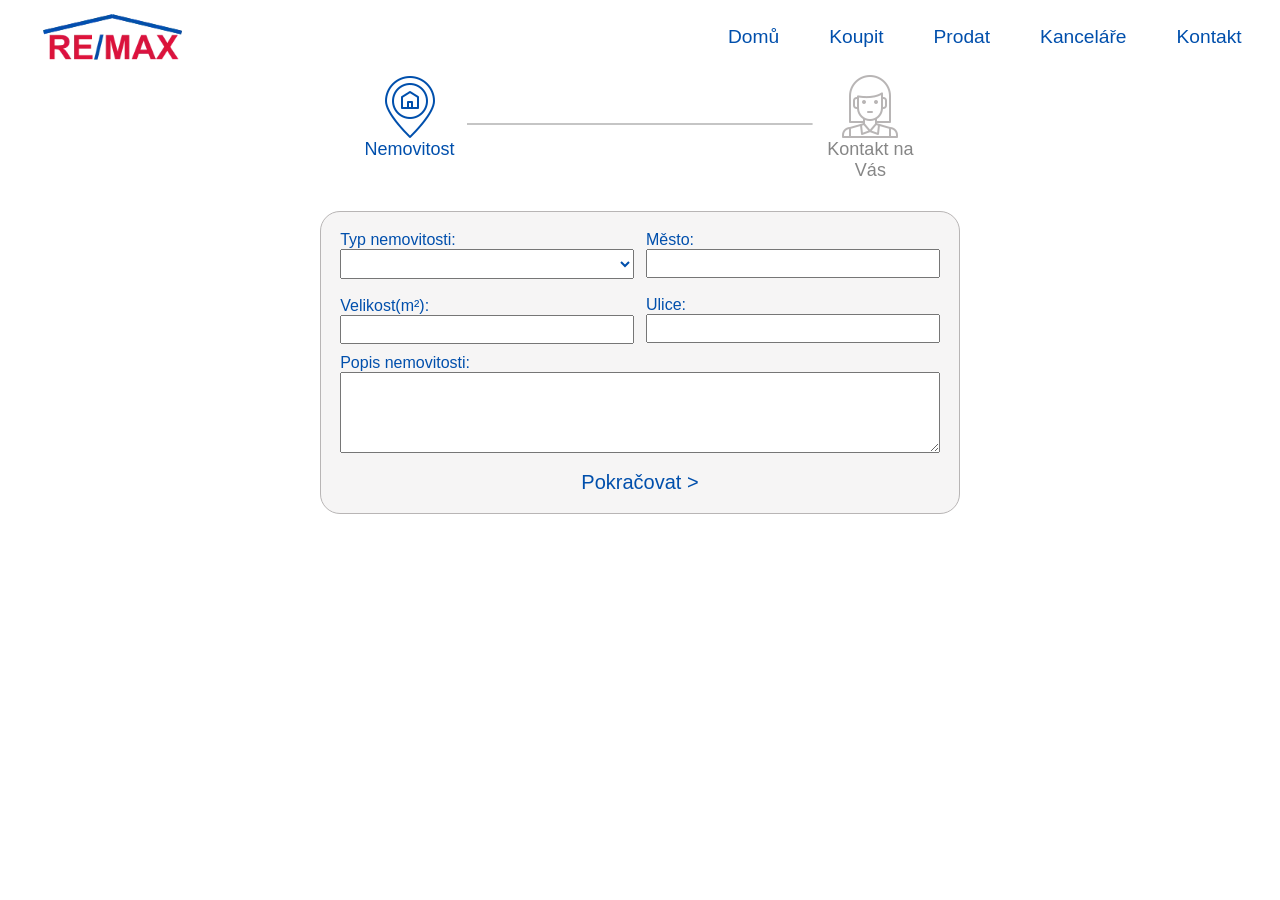
<file: sell.html>
<!DOCTYPE html lang="en">
<head>
    <meta charset="UTF-8">
    <meta name="viewport" content="width=device-width, initial-scale=1.0">
    <link rel="stylesheet" href="style.css" media="all">
    <link rel="stylesheet" href="sell.css" media="all">
    <link rel="stylesheet" href="print.css" media="print">
    <title>Prodat nemovitost | REMAX</title>
    <link rel="icon" href="images/remaxlogo.webp" type="image/icon type">
</head>
<body>
  <header>
    <a class="amalickost" href="index.html"><img class="logo" src="images/remaxlogo.webp" alt="obrázek loga"></a>
      <div class="navBar">
          <a class="odkaz" href="index.html">Domů</a>
          <a class="odkaz" href="buy.html">Koupit</a>
          <a class="odkaz" href="sell.html">Prodat</a>
          <a class="odkaz" href="offices.html">Kanceláře</a>
          <a class="odkaz" href="kontakt.html">Kontakt</a>        
      </div>
  </header>
      <section id="infoNemovitost">
        <div class="sellcontent">

          <div class="sellpictures">
            <div class="picInfoON">
              <img src="images/navigatorON.png" alt="obrázek postavy">
              <div>Nemovitost</div>
            </div>
            <div class="InfoLine">
              <svg height="50" width="100%" xmlns="http://www.w3.org/2000/svg">
                <line x1="0" y1="50" x2="100%" y2="50" style="stroke:rgba(134, 134, 134, 0.473);;stroke-width:4px" />
              </svg> 
            </div>
            <div class="picInfoOFF">
              <img src="images/userinfo.png" alt="obrázek listu">
              <div>Kontakt na Vás</div>
            </div>
          </div>

            <form action="" class="prodatform">
              <div class="formLeft">
                <label for="typ">Typ nemovitosti:</label><br>
                <select id="typ" name="typ" ><br>
                  <option value="#"></option>
                  <option value="Dům">Dům</option>
                  <option value="Byt">Byt</option>
                  <option value="Kancelář">Kancelář</option>
                  <option value="Pozemek">Pozemek</option>
                </select><br><br>
                <label for="Velikost">Velikost(m²):</label><br>
                <input type="number" id="Velikost" name="Velikost" size="100"><br>
              </div>
              <div class="formRight">
                <label for="Město">Město:</label><br>
                <input type="text" id="Město" name="Město" size="50"><br><br>
                <label for="Ulice">Ulice:</label><br>
                <input type="text" id="Ulice" name="Ulice" ><br>
              </div>
              <label for="w3review">Popis nemovitosti:</label><br>
              <textarea class="PopisFull" id="w3review" name="w3review" rows="5" cols="50"></textarea><br>
              <a class="Nextform" href="#infoClovek" onclick="showSection('infoClovek')">Pokračovat ></a>      
            </form>

        </div>
      </section>
      <section id="infoClovek" class="hidden">
        <div class="sellcontent">

          <div class="sellpictures">
            <div class="picInfoOFFafter">
              <img src="images/navigatorON.png" alt="obrázek postavy">
              <div>Nemovitost</div>
            </div>
            <div class="InfoLine">
              <svg height="50" width="100%" xmlns="http://www.w3.org/2000/svg">
                <line x1="0" y1="50" x2="100%" y2="50" style="stroke:#004fac;stroke-width:4px" />
              </svg> 
            </div>
            <div class="picInfoON">
              <img src="images/userinfoON.png" alt="obrázek listu">
              <div>Kontakt na Vás</div>
            </div>
          </div>

          <form action="" class="zakaznikform">
            <label for="Jmeno">Jméno a Příjmení:</label>
            <br>
            <input type="text" id="Jmeno" name="Jmeno"> 
            <br>
            <br>
            <label for="mail">E-mail:</label>
            <br>
            <input type="email" id="mail" name="mail"> 
            <br>
            <br>
            <label for="phone">Telefon:</label>
            <br>
            <input type="tel" id="phone" name="phone" pattern="[0-9]{3}-[0-9]{2}-[0-9]{3}"> 
            <br>
            <br>
            <div class="a">
              <a class="kontaktnext" href="#Hotovo" onclick="showSection('Hotovo')">Odeslat ></a>
            </div>
          </form>
        </div>
        </section>
        <section id="Hotovo" class="hidden">
          <div class="sellcontent">
              <div class="complete">
                <div>
                  <img class="mage" src="images/check.png" alt="obrázek fajfka">
                  <div class="CompleteHead">A je to!</div>
                  <div class="Cempletesmall">Děkujeme za odeslání formuláře! Vaše údaje jsme úspěšně přijali, nechte vše na nás – naši experti se vám brzy ozvou.</div>
                </div>
                <div class="butt">
                  <a class="houm" href="index.html">Domů</a>
                </div>
              </div>
          </div>
      </section>
<script src="script.js"></script>
</body>
</html>
</file>
<file: style.css>
@media only screen and (min-width: 801px){

  body{
    font-family: Arial, Helvetica, sans-serif;
    background-color: white;
    margin: 0;
    padding: 0;
}
.above-fold{
    height: 100vh;
    display: flex;
    flex-direction: column;
    overflow: hidden;
}
.logo{
  width: 150;
  height: auto;
}
.amalickost{
  margin-right: 100%;
}
.navBar{
display: flex;
justify-content: right;
color: #ff0000;
}
.odkaz{
   text-decoration: none;
    padding-top: 26px;
    font-size: larger;
    padding-left: 50px;
    color: #004fac;

}
.odkaz:hover{
  color: #DC143C;
}
header{
    flex-shrink: 0;
    margin-left: 3%;
    margin-right: 3%;
    display: grid;
    grid-template-columns: 20% 80%;
    grid-template-rows: 100%;
}
.banner-section{
    flex: 1;
    min-height: 0;
}
.Homepg{
    background-image: url('images/HomePage.webp');
    background-repeat: no-repeat;
    background-size: cover;
    height: 100%;
    box-sizing: border-box;
    padding-left: 5%;
    padding-right: 5%;
    padding-top: 8%;
    padding-bottom: 8%;
}
.fortpageTop{
    padding: 10px;
    margin-right: 70%;
    border: solid 1px;
    border-color: rgb(0, 79, 172);
    background-color: #004fac;
    text-align: left;
    color: #FAF9F6;
    font-size: 60px;


}
.fortpageBottom{
    padding: 10px;
    margin-right: 45%;
    border: solid 1px;
    border-color: #DC143C;
    background-color: #DC143C;
    text-align: left;
    color: white;
    font-size: 60px;
}
.numbersWhole{
    display: flex;
    flex-shrink: 0;
    width: 100%;
}
.numbersItems{
    flex: 1;
    padding-top: 18px;
    padding-bottom: 18px;
    border: solid 2px;
    border-color: rgb(199, 199, 199);
    text-align: center;
}
.numbersItems img{
    max-height: 48px;
    width: auto;
}
.numbersText{
    display: flex;
    justify-content: center;
    padding-bottom: 10px;
}
.numbersHeader{
    color: #DC143C;
    font-size: 50px;
    font-weight: 600;

}
.numbersParag{
    font-size: 30px;
    color: #004fac;
}
.foryou{
  margin-top: 3%;
  margin-left: 3%;
  margin-right: 3%;

}
.foryouheader{
  padding: 4px 8px;
  margin-left: 3%;
  width: fit-content;
  background-color: #DC143C;
  color: white;
  font-size: 32px;
  font-weight: lighter;
}
.card {
  position: relative;
  width: 300px;
  height: 200px;
  background-color: #f2f2f2;
  border-radius: 10px;
  display: flex;
  align-items: center;
  justify-content: center;
  overflow: hidden;
  perspective: 1000px;
  box-shadow: 0 0 0 5px #ffffff80;
  transition: all 0.6s cubic-bezier(0.175, 0.885, 0.32, 1.275);
}

.card svg {
  width: 48px;
  fill: #333;
  transition: all 0.6s cubic-bezier(0.175, 0.885, 0.32, 1.275);
}

.card:hover {
  transform: scale(1.05);
  box-shadow: 0 8px 16px rgba(255, 255, 255, 0.2);
}

.card__content {
  position: absolute;
  top: 0;
  left: 0;
  width: 100%;
  height: 100%;
  padding: 20px;
  box-sizing: border-box;
  background-color: #f2f2f2;
  transform: rotateX(-90deg);
  transform-origin: bottom;
  transition: all 0.6s cubic-bezier(0.175, 0.885, 0.32, 1.275);
}

.card:hover .card__content {
  transform: rotateX(0deg);
}

.card__title {
  margin: 0;
  font-size: 24px;
  color: #333;
  font-weight: 700;
}

.card:hover svg {
  scale: 0;
}

.card__description {
  margin: 10px 0 0;
  font-size: 14px;
  color: #777;
  line-height: 1.4;
}

.odkazek{
  text-decoration: none;
}
.cardfull{
  margin-left: 5%;
  margin-right: 5%;
  margin-top: 2%;
  display: flex;
  justify-content: center;
  gap: 3%;
}
.fullbutton{
  margin-top: 2%;
  display: flex;
  justify-content: center;
}
button {
  position: relative;
  display: inline-block;
  cursor: pointer;
  outline: none;
  border: 0;
  vertical-align: middle;
  text-decoration: none;
  background: transparent;
  padding: 0;
  font-size: inherit;
  font-family: inherit;
 }
 
 button.learn-more {
  width: 12rem;
  height: auto;
 }
 
 button.learn-more .circle {
  transition: all 0.45s cubic-bezier(0.65, 0, 0.076, 1);
  position: relative;
  display: block;
  margin: 0;
  width: 3rem;
  height: 3rem;
  background: #DC143C;
  border-radius: 1.625rem;
 }
 
 button.learn-more .circle .icon {
  transition: all 0.45s cubic-bezier(0.65, 0, 0.076, 1);
  position: absolute;
  top: 0;
  bottom: 0;
  margin: auto;
  background: #fff;
 }
 
 button.learn-more .circle .icon.arrow {
  transition: all 0.45s cubic-bezier(0.65, 0, 0.076, 1);
  left: 0.625rem;
  width: 1.125rem;
  height: 0.125rem;
  background: none;
 }
 
 button.learn-more .circle .icon.arrow::before {
  position: absolute;
  content: "";
  top: -0.29rem;
  right: 0.0625rem;
  width: 0.625rem;
  height: 0.625rem;
  border-top: 0.125rem solid #fff;
  border-right: 0.125rem solid #fff;
  transform: rotate(45deg);
 }
 
 button.learn-more .button-text {
  transition: all 0.45s cubic-bezier(0.65, 0, 0.076, 1);
  position: absolute;
  top: 0;
  left: 0;
  right: 0;
  bottom: 0;
  padding: 0.75rem 0;
  margin: 0 0 0 1.85rem;
  color: #DC143C;
  font-weight: 700;
  line-height: 1.6;
  text-align: center;
  text-transform: uppercase;
 }
 
 button:hover .circle {
  width: 100%;
 }
 
 button:hover .circle .icon.arrow {
  background: #fff;
  transform: translate(1rem, 0);
 }
 
 button:hover .button-text {
  color: #fff;
 }
 .aboutus{

  margin-top: 2%;
  display: grid;
  grid-template-columns:11% 45% 2% 41% 11%;
  grid-template-rows: 100%;
  background-color: #004fac;
  border-top: solid 20px #006ce7;
  border-bottom: solid 20px #006ce7;
 }
 .aboutustext{
  margin-top: 2%;
  grid-column: 2;
  justify-content: right;
  width: 100%;
  height: 100%;
  color: white;
 

 }
.pragraficek{
  line-height: 28px;
 }
 .aboutusImg{
  grid-column: 4;
 }
 .aboutusheader{
  width: fit-content;
  border-bottom: 3px white solid;
  grid-column: 2;
  color: #FAF9F6;
  font-size: 32px;
  padding: 4px 8px;
 }
 .userrew {
  background-color: rgba(243, 244, 246, 1);
  padding: 2rem;
  max-width: 320px;
  border-radius: 10px;
  box-shadow: 0 20px 30px -20px rgba(5, 5, 5, 0.5);
}

.user{
  padding-left: 5%;
  padding-right: 5%;
  padding-bottom: 5%;
  padding-top: 3%;
  background-color: #f0eded;
}
.userreveneu
{
  margin-top: 2%;
  display: flex;
  justify-content: center;
  gap: 2%;
}
.userheader {
  display: flex;
  align-items: center;
  grid-gap: 1rem;
  gap: 1rem;
}

.userheader .image {
  height: 4rem;
  width: 4rem;
  border-radius: 9999px;
  object-fit: cover;
  background-color: #004fac;

}


.name {
  margin-top: 0.25rem;
  font-size: 1.125rem;
  line-height: 1.75rem;
  font-weight: 600;
  --tw-text-opacity: 1;
  color: rgba(55, 65, 81, 1);
}

.message {
  overflow: hidden;
  display: -webkit-box;
  -webkit-box-orient: vertical;
  margin-top: 1rem;
  color: rgba(107, 114, 128, 1);
}
.userhedlaner{
  font-size: 32px;
  color: white;
  background-color: #DC143C;
  width: fit-content;
  padding: 4px 8px;
}
.award{
  padding-top: 2%;
  display: grid;
  grid-template-columns:5% 45% 45% 5% ;
  grid-template-rows: 10% 90%;
}
.picmak{
  width: 300px;
  height: 425px;
}
.picmak2{
  width: 300px;
  height: 425px;
}
.awardmakler{
  padding-right: 2%;
  grid-column: 2;
  grid-row: 2;
}
.maklerkontent{
  display: flex;
  justify-content: right;
}
.maklertext{
  margin-top: 15%;
  padding: 2%;
}
.maklername{
  font-size: 30px;
  padding: 4px;
  padding-right: 15px;
  background-color: #004fac;
  color: white;
}
.maklerBighead{
  grid-column: 2 / span 2;
  grid-row: 1;
  font-size: 32px;
  color: white;
  background-color: #DC143C;
  width: fit-content;
  padding: 4px 8px;
}
.maklertit{
padding: 5px;
background-color: #DC143C;
color: white;
margin-right: 15%;
}
.awardkancl{
  grid-column: 3;
  grid-row: 2;
}
.kanclname{
  font-size: 30px;
  padding: 4px;
  padding-right: 15px;
  background-color: #004fac;
  color: white;
}
.kancltit{
  padding: 5px;
  background-color: #DC143C;
  color: white;
  margin-right: 13%;

  
}
.kanclkontent{
  display: flex;
  justify-content: left;
}
.kancltext{
  
  margin-left: 3%;
  margin-top: 14%;
  padding: 2%;
}
footer{
  display: grid;
  grid-template-columns: 1fr 1fr 1fr;
  background-color: #004fac;
  border-top: #DC143C 5px solid;
  color: rgb(255, 255, 255);
  padding: 40px 8%;
  gap: 40px;
}
.kontakty{
  grid-column: 1;
}
.navigcka{
  grid-column: 2;
}
.socky{
  grid-column: 3;
}
.coprhgt{
  padding: 14px;
  font-size: 14px;
  text-align: center;
  grid-column: 1 / span 3;
  border-top: 1px solid rgba(255, 255, 255, 0.25);
  color: rgba(255, 255, 255, 0.7);
}
.footerNadpis{
  font-size: 20px;
  font-weight: bold;
  margin-bottom: 14px;
}
.fotodkazicek{
  display: block;
  line-height: 1.6;
  font-size: 15px;
  text-decoration: none;
  color: rgba(255, 255, 255, 0.85);
  transition: color 0.2s;
}
.fotodkazicek:hover{
  color: white;
  text-decoration: underline;
}
.kotaktyveci{
  line-height: 1.8;
  font-size: 15px;
  color: rgba(255, 255, 255, 0.85);
}
.aodkaz{
  color: rgba(255, 255, 255, 0.85);
  text-decoration: none;
  transition: color 0.2s;
}
.aodkaz:hover{
  color: white;
  text-decoration: underline;
}
.socky a{
  display: inline-block;
  margin-right: 12px;
  margin-top: 6px;
  opacity: 0.8;
  transition: opacity 0.2s, transform 0.2s;
}
.socky a:hover{
  opacity: 1;
  transform: translateY(-2px);
}
.socky img{
  width: 32px;
  height: 32px;
  filter: brightness(0) invert(1);
}

}
@media only screen and (max-width: 800px){

  body{
    font-family: Arial, Helvetica, sans-serif;
    background-color: white;
  }
.logo{
  width: 150px;
  height: auto;
}
.amalickost{
  display: flex;
  justify-content: center;
}
.navBar{
  display: flex;
  flex-wrap: wrap;
  justify-content: center;
  color: #ff0000;
}
.odkaz{
  text-decoration: none;
  padding: 8px 14px;
  font-size: 16px;
  color: #004fac;
}
.odkaz:hover{
  color: #DC143C;
}
header{
    padding: 10px 0;
    display: flex;
    flex-direction: column;
    align-items: center;
}
.Homepg{
    background-image: url('images/HomePage.webp');
    background-repeat: no-repeat;
    background-size: cover;
    padding: 150px;
    padding-top: 12.5%;
    padding-bottom: 12.5%;

}
.fortpageTop{
    display: none;
    
    
}
.fortpageBottom{
    display: none;
}
.numbersWhole{
    display: flex;
    justify-content: center;

}
.numbersItems{
    padding-top: 20px;
    padding-bottom: 20px;
    padding-left: 6%;
    padding-right: 6%;
    border: solid  2px;
    border-color: rgb(199, 199, 199);
    text-align: center; 
}
.numbersText{
    display: flex;
    justify-content: center;
    padding-bottom: 15px;
}
.numbersHeader{
    color: #DC143C;
    font-size: 20px;
    font-weight: 600;

}
.numbersParag{
    font-size: 15px;
    color: #004fac;
}
.foryou{
  margin-top: 3%;
  margin-left: 3%;
  margin-right: 3%;
  margin-bottom: 3%;
}
.foryouheader{
  padding: 3px;
  margin-left: 5%;
  margin-right: 58%;
  background-color: #DC143C;
  color: white;
  font-size: 17px;
  font-weight: lighter;
}
.card {
  position: relative;
  width: 200px;
  height: 100px;
  background-color: #f2f2f2;
  border-radius: 10px;
  display: flex;
  align-items: center;
  justify-content: center;
  overflow: hidden;
  perspective: 1000px;
  box-shadow: 0 0 0 5px #ffffff80;
  transition: all 0.6s cubic-bezier(0.175, 0.885, 0.32, 1.275);
}

.card svg {
  width: 48px;
  fill: #333;
  transition: all 0.6s cubic-bezier(0.175, 0.885, 0.32, 1.275);
}

.card:hover {
  transform: scale(1.05);
  box-shadow: 0 8px 16px rgba(255, 255, 255, 0.2);
}

.card__content {
  position: absolute;
  top: 0;
  left: 0;
  width: 100%;
  height: 100%;
  padding: 20px;
  box-sizing: border-box;
  background-color: #f2f2f2;
  transform: rotateX(-90deg);
  transform-origin: bottom;
  transition: all 0.6s cubic-bezier(0.175, 0.885, 0.32, 1.275);
}
.card:hover .card__content {
  transform: rotateX(0deg);
}

.card__title {
  margin: 0;
  font-size: 10px;
  color: #333;
  font-weight: 700;
}

.card:hover svg {
  scale: 0;
}

.card__description {
  margin: 10px 0 0;
  font-size: 6px;
  color: #777;
  line-height: 1.4;
}

.odkazek{
  text-decoration: none;
}
.cardfull{
  margin-left: 5%;
  margin-right: 5%;
  margin-top: 2%;
  display: flex;
  justify-content: center;
  gap: 3%;
}
.fullbutton{
  margin-top: 2%;
  display: flex;
  justify-content: center;
}
button {
  position: relative;
  display: inline-block;
  cursor: pointer;
  outline: none;
  border: 0;
  vertical-align: middle;
  text-decoration: none;
  background: transparent;
  padding: 0;
  font-size: inherit;
  font-family: inherit;
 }
 
 button.learn-more {
  width: 12rem;
  height: auto;
 }
 
 button.learn-more .circle {
  transition: all 0.45s cubic-bezier(0.65, 0, 0.076, 1);
  position: relative;
  display: block;
  margin: 0;
  width: 3rem;
  height: 3rem;
  background: #DC143C;
  border-radius: 1.625rem;
 }
 
 button.learn-more .circle .icon {
  transition: all 0.45s cubic-bezier(0.65, 0, 0.076, 1);
  position: absolute;
  top: 0;
  bottom: 0;
  margin: auto;
  background: #fff;
 }
 
 button.learn-more .circle .icon.arrow {
  transition: all 0.45s cubic-bezier(0.65, 0, 0.076, 1);
  left: 0.625rem;
  width: 1.125rem;
  height: 0.125rem;
  background: none;
 }
 
 button.learn-more .circle .icon.arrow::before {
  position: absolute;
  content: "";
  top: -0.29rem;
  right: 0.0625rem;
  width: 0.625rem;
  height: 0.625rem;
  border-top: 0.125rem solid #fff;
  border-right: 0.125rem solid #fff;
  transform: rotate(45deg);
 }
 
 button.learn-more .button-text {
  transition: all 0.45s cubic-bezier(0.65, 0, 0.076, 1);
  position: absolute;
  top: 0;
  left: 0;
  right: 0;
  bottom: 0;
  padding: 0.75rem 0;
  margin: 0 0 0 1.85rem;
  color: #DC143C;
  font-weight: 700;
  line-height: 1.6;
  text-align: center;
  text-transform: uppercase;
 }
 
 button:hover .circle {
  width: 100%;
 }
 
 button:hover .circle .icon.arrow {
  background: #fff;
  transform: translate(1rem, 0);
 }
 
 button:hover .button-text {
  color: #fff;
 }
 .aboutus{
 display: none;
 }
 .aboutustext{
  margin-top: 2%;
  grid-column: 2;
  justify-content: right;
  width: 100%;
  height: 100%;
  color: white;
 

 }
.pragraficek{
  line-height: 28px;
 }
 .aboutusImg{
  grid-column: 4;
 }
 .aboutusheader{
  margin-right: 70%;
  border-bottom: 3px white solid;
  grid-column: 2;
  color: #FAF9F6;
  font-size: 40px;
 }
 .userrew {
  background-color: rgba(243, 244, 246, 1);
  padding: 2rem;
  max-width: 320px;
  border-radius: 10px;
  box-shadow: 0 20px 30px -20px rgba(5, 5, 5, 0.5);
  margin-bottom: 15px;
}

.user{
  padding-left: 5%;
  padding-right: 5%;
  padding-bottom: 5%;
  padding-top: 3%;
  background-color: #f0eded;
}
.userreveneu
{
  width: 60%;
  margin-left: auto;
  margin-right: auto;
  margin-top: 2%;
}
.userheader {
  display: flex;
  align-items: center;
  grid-gap: 1rem;
  gap: 1rem;
}

.userheader .image {
  height: 2rem;
  width: 2rem;
  border-radius: 9999px;
  object-fit: cover;
  background-color: #004fac;

}


.name {
  margin-top: 0.25rem;
  font-size: 15px;
  line-height: 1.75rem;
  font-weight: 600;
  --tw-text-opacity: 1;
  color: rgba(55, 65, 81, 1);
}

.message {
  overflow: hidden;
  display: -webkit-box;
  -webkit-box-orient: vertical;
  margin-top: 1rem;
  color: rgba(107, 114, 128, 1);
  font-size: 13px;
}
.userhedlaner{
  font-size: 17px;
  color: white;
  background-color: #DC143C;
  margin-right: 45%;
  padding: 4px;
}
.award{
  display: none;
}
.picmak{
  width: 300px;
  height: 425px;
}
.picmak2{
  width: 300px;
  height: 425px;
}
.awardmakler{
  padding-right: 2%;
  grid-column: 2;
  grid-row: 2;
}
.maklerkontent{
  display: flex;
  justify-content: right;
}
.maklertext{
  margin-top: 15%;
  padding: 2%;
}
.maklername{
  font-size: 30px;
  padding: 4px;
  padding-right: 15px;
  background-color: #004fac;
  color: white;
}
.maklerBighead{
  grid-column: 2 / span 2;
  grid-row: 1;
  font-size: 32px;
  color: white;
  background-color: #DC143C;
  width: fit-content;
  padding: 4px 8px;
}
.maklertit{
padding: 5px;
background-color: #DC143C;
color: white;
margin-right: 15%;
}
.awardkancl{
  grid-column: 3;
  grid-row: 2;
}
.kanclname{
  font-size: 30px;
  padding: 4px;
  padding-right: 15px;
  background-color: #004fac;
  color: white;
}
.kancltit{
  padding: 5px;
  background-color: #DC143C;
  color: white;
  margin-right: 13%;

  
}
.kanclkontent{
  display: flex;
  justify-content: left;
}
.kancltext{
  
  margin-left: 3%;
  margin-top: 14%;
  padding: 2%;
}
footer{
  display: flex;
  flex-direction: column;
  background-color: #004fac;
  border-top: #DC143C 5px solid;
  color: rgb(255, 255, 255);
  padding: 30px 8%;
}
.kontakty{
  margin-bottom: 24px;
}
.navigcka{
  margin-bottom: 24px;
}
.socky{
  margin-bottom: 24px;
}
.coprhgt{
  padding: 14px 0;
  font-size: 13px;
  text-align: center;
  border-top: 1px solid rgba(255, 255, 255, 0.25);
  color: rgba(255, 255, 255, 0.7);
}
.footerNadpis{
  font-size: 18px;
  font-weight: bold;
  margin-bottom: 10px;
}
.fotodkazicek{
  display: block;
  line-height: 1.6;
  font-size: 15px;
  text-decoration: none;
  color: rgba(255, 255, 255, 0.85);
}
.fotodkazicek:hover{
  color: white;
  text-decoration: underline;
}
.kotaktyveci{
  line-height: 1.8;
  font-size: 15px;
  color: rgba(255, 255, 255, 0.85);
}
.aodkaz{
  color: rgba(255, 255, 255, 0.85);
  text-decoration: none;
}
.aodkaz:hover{
  color: white;
  text-decoration: underline;
}
.socky a{
  display: inline-block;
  margin-right: 12px;
  margin-top: 6px;
  opacity: 0.8;
}
.socky img{
  width: 28px;
  height: 28px;
  filter: brightness(0) invert(1);
}

}
</file>
<file: print.css>
body{
    font-family: Arial, Helvetica, sans-serif;
    background: none;
    color: #000;
}
header, .Homepg, footer, .card_img, .learn-more, .aboutusImg, .picmak, .picmak2{
    display: none;
}
.naviga, .print-img{
    display: none;
}
.sellpictures, .aboutusImg{
    display: none;
}
.pobockaObrazek1, .pobockaObrazek2{
    display: none;
}
.managerimg{
    display: none;
}
</file>
<file: buy.css>
@media only screen and (min-width: 801px){
    .hidden {
        display: none;
    }
    .EstateHeader{
        text-align: center;
        font-size: 35px;
        border-bottom: 5px solid #DC143C;
        color: #004fac;
        padding-bottom: 2px;
        margin-left: 38%;
        margin-right: 38%;
        font-weight: bold;
    }
    .naviga{
        margin-left: 10%;
        margin-right: 10%;
        margin-bottom: 40px;
    display: grid;
    grid-template-columns: 25% 25% 25% 25%;
    }
    .prvek{
        margin-top: 30px;
        border: black 1px solid;
        font-size: 20px;
        text-align: center;
        margin-left: 2%;
        margin-right: 2%;
    }
    .prvekdom{
        grid-column: 1;
        background-image: url('images/DomNahled.webp');
        background-repeat: no-repeat;
        background-size: cover;
    }
    .poddum{
        padding: 15% 1% 15% 1%;
        border:1px solid rgb(0, 0, 0,.6) ;
        background-color: rgb(0, 0, 0,.6);
    }
    .odkazdomy{
        font-size: 25px;
        color: white;
        text-decoration: none;
    }
    .prveklux{
        grid-column: 2;
        background-image: url('images/VillaNahled.webp');
        background-repeat: no-repeat;
        background-size: cover;
        
    }
    .prvekCha{
        grid-column: 3;
        background-image: url('images/ChataNahled.webp');
        background-repeat: no-repeat;
        background-size: cover;
    }
    .prvekkan{
        grid-column: 4;
        background-image: url('images/KancelarNahled.webp');
        background-repeat: no-repeat;
        background-size: cover;
    }
    .podlux{
        padding: 15% 3% 15% 3%;
        border:1px solid rgb(0, 0, 0,.6) ;
        background-color: rgb(0, 0, 0,.6);
    }
    .podcha{
        padding: 15% 1% 15% 1%;
        border:1px solid rgb(0, 0, 0,.6) ;
        background-color: rgb(0, 0, 0,.6);
    }
    .podkan{
        padding: 15% 1% 15% 1%;
        border:1px solid rgb(0, 0, 0,.6) ;
        background-color: rgb(0, 0, 0,.6);
    }
    .sekce4{
        margin-top: 25px;
        display: grid;
        grid-template-columns: repeat(5, 20%);
        grid-template-rows: repeat(2,50%);
       margin-bottom: 60px;
    }
    .sekce4 a{
        text-decoration: none;
    }
    .sekce4 img{
        width: 100%;
        height: auto;
    }
    .clan1{
        margin:3%;
        grid-column: 2;
        grid-row: 1;
    }
    .clan2{
        margin:3%;
        grid-column: 3;
        grid-row: 1;
    }
    .clan3{
        margin:3%;
        grid-column: 4;
        grid-row: 1;
    }
    .clan4{
        margin:3%;
        grid-column: 2;
        grid-row: 2;
    }
    .clan5{
        margin:3%;
        grid-column: 3;
        grid-row: 2;
    }
    .clan6{
        margin:3%;
        grid-column: 4;
        grid-row: 2;
    }
    .nadpis{
        margin-top: 10px;
       color:#004fac;
       font-weight: bold;
       font-size: 26px;
    }
    .podmadpis{
        margin-top: 5px;
        font-size: 22px;
        color:#DC143C
    }
    .obsah{
        margin-top: 20px;
        font-size: 18px;
        color:rgb(134, 134, 134);
    }
}

@media only screen and (max-width: 800px){
.hidden {
    display: none;
}
.EstateHeader{
    text-align: center;
    font-size: 35px;
    border-bottom: 5px solid #DC143C;
    color: #004fac;
    padding-bottom: 2px;
    margin-left: 38%;
    margin-right: 38%;
    font-weight: bold;
}
.naviga{
    margin-left: 10%;
    margin-right: 10%;
    margin-bottom: 40px;
display: grid;
grid-template-columns: 25% 25% 25% 25%;
}
.prvek{
    margin-top: 30px;
    border: black 1px solid;
    font-size: 20px;
    text-align: center;
    margin-left: 2%;
    margin-right: 2%;
}
.prvekdom{
    grid-column: 1;
    background-image: url('images/DomNahled.webp');
    background-repeat: no-repeat;
    background-size: cover;
}
.poddum{
    padding: 15% 1% 15% 1%;
    border:1px solid rgb(0, 0, 0,.6) ;
    background-color: rgb(0, 0, 0,.6);
}
.odkazdomy{
    font-size: 25px;
    color: white;
    text-decoration: none;
}
.prveklux{
    grid-column: 2;
    background-image: url('images/VillaNahled.webp');
    background-repeat: no-repeat;
    background-size: cover;
    
}
.prvekCha{
    grid-column: 3;
    background-image: url('images/ChataNahled.webp');
    background-repeat: no-repeat;
    background-size: cover;
}
.prvekkan{
    grid-column: 4;
    background-image: url('images/KancelarNahled.webp');
    background-repeat: no-repeat;
    background-size: cover;
}
.podlux{
    padding: 15% 3% 15% 3%;
    border:1px solid rgb(0, 0, 0,.6) ;
    background-color: rgb(0, 0, 0,.6);
}
.podcha{
    padding: 15% 1% 15% 1%;
    border:1px solid rgb(0, 0, 0,.6) ;
    background-color: rgb(0, 0, 0,.6);
}
.podkan{
    padding: 15% 1% 15% 1%;
    border:1px solid rgb(0, 0, 0,.6) ;
    background-color: rgb(0, 0, 0,.6);
}
.sekce4{
    margin-top: 25px;
    display: grid;
    grid-template-columns: 0% 33% 33% 33% 0%;
    grid-template-rows: repeat(2,50%);
   margin-bottom: 60px;
}
.sekce4 a{
    text-decoration: none;
}
.sekce4 img{
    width: 100%;
    height: auto;
}
.clan1{
    margin:3%;
    grid-column: 2;
    grid-row: 1;
}
.clan2{
    margin:3%;
    grid-column: 3;
    grid-row: 1;
}
.clan3{
    margin:3%;
    grid-column: 4;
    grid-row: 1;
}
.clan4{
    margin:3%;
    grid-column: 2;
    grid-row: 2;
}
.clan5{
    margin:3%;
    grid-column: 3;
    grid-row: 2;
}
.clan6{
    margin:3%;
    grid-column: 4;
    grid-row: 2;
}
.nadpis{
    margin-top: 10px;
   color:#004fac;
   font-weight: bold;
   font-size: 20px;
}
.podmadpis{
    margin-top: 5px;
    font-size: 16px;
    color:#DC143C
}
.obsah{
    margin-top: 20px;
    font-size: 15px;
    color:rgb(134, 134, 134);
}
}
</file>
<file: kontakt.css>
@media only screen and (min-width: 1701px){
    .mainkontakt{
        margin:3%;
        display: grid;
        grid-template-columns: repeat(5,20%);
        text-align: center;
    }
    .centrala{
        grid-column: 2;
    }
    .sidlo{
        border-left: solid 5px #DC143C;
        border-right: solid 5px #DC143C;
        grid-column: 3;
    }
    .linka{
        grid-column: 4;
    }
    .obsah{
        font-size: 13px;
        line-height: 0.8;
        color: rgb(134, 134, 134);
    }
    .obsahnazev{
        font-size: 16px;
        font-weight: bold;
        line-height: 0.8;
        color: #004fac;
    }
    .nazev{
        padding-bottom: 15px;
        font-size: 20px;
        color: #DC143C;
        font-weight: bold;
    }
    .telefon{
        color: #004fac;
        font-size: 20px;
        font-weight: bold;
    }
    .managment{
        margin-left: 20%;
        margin-right: 20%;
        margin-bottom: 3%;
    }
    .managmentcontent{
        display: grid;
        grid-template-columns: 50% 50%;
        grid-template-rows: 33% 33% 33%;
    }
    .contaktall{
        margin: 2%;
        display: grid;
        grid-template-columns: 70% 30%;
        grid-template-rows: 100%;
    }
    .contakt1{
    grid-column: 1;
    grid-row: 1;
    }
    .contakt2{
        grid-column: 2;
        grid-row: 1;
    }
    .contakt3{
        grid-column: 1;
        grid-row: 2;
    }
    .contakt4{
        grid-column: 2;
        grid-row: 2;
    }
    .contakt5{
        grid-column: 1;
        grid-row: 3;
    }
    .contakt6{
        grid-column: 2;
        grid-row: 3;
    }
    .managertext{
    grid-column: 1;
    grid-row: 1;
    }
    .managerimg{
        grid-column: 2;
        grid-row: 1;
        width: 160px;
        height: 150px;
    }
    .pozicenazev{
        font-size: 25px;
        color: #004fac;
        font-weight: bold;
    }
    .jmenomanager{
        margin-top: 10px;
        font-size: 20px;
        color: #004fac;
    }
    .Bignazev{
        font-size: 35px;
        font-weight: bold;
        color: #004fac;
        border-bottom: solid 5px #DC143C;
        text-align: center;
        margin-bottom: 3%;
        margin-left: 30%;
        margin-right: 30%;
    }
    .managermail{
        margin-top: 6%;
        font-size: 15px;
        color: rgb(134, 134, 134);
    }
    .managertel{
        margin-top: 1%;
        font-size: 15px;
        color: rgb(134, 134, 134);
    }
}
@media only screen and (max-width: 1700px){
    .mainkontakt{
        margin:3%;
        display: grid;
        grid-template-columns: repeat(5,20%);
        text-align: center;
    }
    .centrala{
        grid-column: 2;
    }
    .sidlo{
        border-left: solid 5px #DC143C;
        border-right: solid 5px #DC143C;
        grid-column: 3;
    }
    .linka{
        grid-column: 4;
    }
    .obsah{
        font-size: 13px;
        line-height: 0.8;
        color: rgb(134, 134, 134);
    }
    .obsahnazev{
        font-size: 16px;
        font-weight: bold;
        line-height: 0.8;
        color: #004fac;
    }
    .nazev{
        padding-bottom: 15px;
        font-size: 20px;
        color: #DC143C;
        font-weight: bold;
    }
    .telefon{
        color: #004fac;
        font-size: 20px;
        font-weight: bold;
    }
    .managment{
        margin-left: 25%;
        margin-right: 25%;
        margin-bottom: 3%;
    }
    .contaktall{
        margin: 2%;
        display: grid;
        grid-template-columns: 70% 30%;
        grid-template-rows: 100%;
    }
    .contakt1{
    grid-column: 1;
    grid-row: 1;
    }
    .contakt2{
        grid-column: 2;
        grid-row: 1;
    }
    .contakt3{
        grid-column: 1;
        grid-row: 2;
    }
    .contakt4{
        grid-column: 2;
        grid-row: 2;
    }
    .contakt5{
        grid-column: 1;
        grid-row: 3;
    }
    .contakt6{
        grid-column: 2;
        grid-row: 3;
    }
    .managertext{
    grid-column: 1;
    grid-row: 1;
    }
    .managerimg{
        grid-column: 2;
        grid-row: 1;
        width: 160px;
        height: 150px;
    }
    .pozicenazev{
        font-size: 25px;
        color: #004fac;
        font-weight: bold;
    }
    .jmenomanager{
        margin-top: 10px;
        font-size: 20px;
        color: #004fac;
    }
    .Bignazev{
        font-size: 35px;
        font-weight: bold;
        color: #004fac;
        border-bottom: solid 5px #DC143C;
        text-align: center;
        margin-bottom: 3%;
        margin-left: 30%;
        margin-right: 30%;
    }
    .managermail{
        margin-top: 6%;
        font-size: 15px;
        color: rgb(134, 134, 134);
    }
    .managertel{
        margin-top: 1%;
        font-size: 15px;
        color: rgb(134, 134, 134);
    }
}
</file>
<file: offices.css>
@media only screen and (min-width: 1301px){
    .sek1{
        margin-left: 10%;
        margin-right: 10%;
        border: rgb(199, 199, 199) solid 1px;
        display: grid;
        grid-template-columns: 65% 35%;
        grid-template-rows: 1fr;
        box-shadow: 15px 20px 25px #b8b6b6;
        margin-bottom: 60px;
        background-color: white;
        overflow: hidden;
    }
    .sek2{
        margin-left: 10%;
        margin-right: 10%;
        border: rgb(199, 199, 199) solid 1px;
        display: grid;
        grid-template-columns: 35% 65%;
        grid-template-rows: 1fr;
        box-shadow: 15px 20px 25px #b8b6b6;
        margin-bottom: 60px;
        background-color: white;
        overflow: hidden;
    }
    .pob1{
        margin-top: 3%;
        grid-column: 1;
        margin-left: 3%;
    }
    .pob2{
        margin-top: 3%;
        grid-column: 2;
        margin-left: 3%;
    }
    .pobocka{
        font-size: 15px;
    }
    .container{
        background-color: rgba(243, 244, 246, 1);
        padding-top: 50px;
        padding-bottom: 1px;
    }
    .containerwhite{
        background-color: white;
        padding-top: 50px;
        padding-bottom: 1px;
    }
    .PobockaNazev{
        text-decoration: none;
    }
    .pobockaObrazek1{
        width: 100%;
        height: 100%;
        object-fit: cover;
        grid-column: 2;
        display: block;
        border-right: #DC143C solid 33px;
        box-sizing: border-box;
    }
    .pobockaObrazek2{
        width: 100%;
        height: 100%;
        object-fit: cover;
        grid-column: 1;
        display: block;
        border-left: #DC143C solid 33px;
        box-sizing: border-box;
    }
    .PobockaHEad{
        font-size: 35px;
        font-weight: bold;
        color: #004fac;
    }
    .pobockaadresa{
        margin-top: 1%;
        font-size: 25px;
        color: #004fac;
    }
    .pobockainfo{
        font-size: 17px;
        margin-top: 2%;
        line-height: 1.4;
        color: rgb(134, 134, 134);
    }
}
@media only screen and (max-width: 1300px){
    .sek1{
        margin-left: 10%;
        margin-right: 10%;
        border:rgb(199, 199, 199) solid 1px;
        display: grid;
        grid-template-columns: 65% 35%;
        box-shadow: 15px 20px 25px #b8b6b6;
        margin-bottom: 60px;
        background-color: white;
    }
    .sek2{
        margin-left: 10%;
        margin-right: 10%;
        border:rgb(199, 199, 199) solid 1px;
        box-shadow: 15px 20px 25px #b8b6b6;
        margin-bottom: 60px;
    }
    .pob1{
        margin-top: 3%;
        grid-column: 1;
        margin-left: 3%;
    }
    .pob2{
        margin-top: 3%;
        grid-column: 2;
        margin-left: 3%;
    }
    .pobocka{
        font-size: 15px;
      
    }
    .container{
        background-color: rgba(243, 244, 246, 1); 
        padding-top: 50px;
        padding-bottom: 1px;
    }
    .containerwhite{
        background-color: white; 
        padding-top: 50px;
        padding-bottom: 1px;
    }
    .PobockaNazev{
        text-decoration: none;
    }
    .pobockaObrazek1{
        display: none;
    }
    .pobockaObrazek2{
        display: none;
    }
    .PobockaHEad{
        font-size: 35px;
        font-weight: bold;
        color: #004fac;
    }
    .pobockaadresa{
        margin-top: 1%;
        font-size: 25px;
        color: #004fac;
    }
    .pobockainfo{
        font-size: 17px;
        margin-top: 2%;
        margin-bottom: 4%;
        line-height: 1.4;
        color: rgb(134, 134, 134);
    }
}
</file>
<file: sell.css>
@media only screen and (min-width: 801px){
    .hidden {
        display: none;
    }
    .prodatform{
        background-color: #f0eded91;
        border: solid 1px #B8B5B5;
        border-radius: 20px;
        padding: 3%;
        display: grid;
        grid-template-columns: 50% 50%;
    }
    .zakaznikform{
        background-color: #f0eded91;
        border: solid 1px #B8B5B5;
        border-radius: 20px;
        padding: 3%;
        margin-left: 30%;
        margin-right: 30%;
    }
    .formLeft{
        grid-column: 1;
        margin-right: 2%;
    }
    .formRight{
     grid-column: 2;
     margin-left: 2%;
    }
    .PopisFull{
        grid-column: 1 / span 2;
    }
    .Nextform{
        grid-column: 1 / span 2;
        text-align: center;
        text-decoration: none;
        font-size: 15px;
        color: #004fac;
        font-size: 20px;
    }
    .a{
        text-align: center;
    }
    .kontaktnext{
        text-decoration: none;
        font-size: 15px;
        color: #004fac;
        font-size: 20px;
    }
    textarea {
        resize: vertical;
     }
     input{
        width: 100%;
        box-sizing: border-box;
        font-size: 20px;
       
     }
     label{
        margin-top: 10px;
        color: #004fac;
     }
     select{
        width: 100%;
        box-sizing: border-box;    
        font-size: 23px;
        color: #004fac;
     }
    .sellcontent{
        margin-left: 25%;
        margin-right: 25%;
    }
    .sellpictures{
        margin-left: 5%;
        margin-right: 5%;
        margin-bottom: 30px;
        display: grid;
        grid-template-columns: 20% 60% 20%;
    
    }
    .picInfoOFF{
        margin-left: auto;
        margin-right: auto;
        text-align: center;
        font-size: 18px;
        color: rgb(134, 134, 134);
    }
    .picInfoON{
        margin-left: auto;
        margin-right: auto;
        text-align: center;
        font-size: 18px;
        color: #004fac;
    }
    .picInfoOFFafter{
        margin-left: auto;
        margin-right: auto;
        text-align: center;
        font-size: 18px;
        color: #004fac;
        opacity: 0.5;
    }
    .complete{
        margin-top: 140px;
        margin-left: auto;
        margin-right: auto;
        margin-bottom: 140px;
    }
    .CompleteHead{
        text-align: center;
        font-size: 40px;
        color: #004fac;
        font-weight: bold;
        
    }
    .mage{
        margin-bottom: 5px;
        display: block;
        margin-left: 45%;
        margin-right: auto;
    }
    .Cempletesmall{
        text-align: center;
        color: rgb(134, 134, 134);
        font-size: 20px;
        margin-top: 15px;
    }
    .houm{
        text-decoration: none;
        font-size: 20PX;
        border: solid #004fac 1PX;
        padding-top: 1%;
        padding-bottom: 1%;
        padding-left: 2%;
        padding-right: 2%;
        color: white;
        background-color: #004fac;
        border-radius: 10px;
       }
       .houm:hover{
        border: solid #003c80 1px;
        background-color: #003c80;
       }
       .butt{
        margin-top: 50px;
        margin-bottom: 50px;
        text-align: center;
       }
}
@media only screen and (max-width: 800px){
    .hidden {
        display: none;
    }
    .prodatform{
        background-color: #f0eded91;
        border: solid 1px #B8B5B5;
        border-radius: 20px;
        padding: 3%;
        display: grid;
        grid-template-columns: 50% 50%;
    }
    .zakaznikform{
        background-color: #f0eded91;
        border: solid 1px #B8B5B5;
        border-radius: 20px;
        padding: 3%;
        margin-left: 30%;
        margin-right: 30%;
    }
    .formLeft{
        grid-column: 1;
        margin-right: 2%;
    }
    .formRight{
     grid-column: 2;
     margin-left: 2%;
    }
    .PopisFull{
        grid-column: 1 / span 2;
    }
    .Nextform{
        grid-column: 1 / span 2;
        text-align: center;
        text-decoration: none;
        font-size: 15px;
        color: #004fac;
        font-size: 20px;
    }
    .a{
        text-align: center;
    }
    .kontaktnext{
        text-decoration: none;
        font-size: 15px;
        color: #004fac;
        font-size: 20px;
    }
    textarea {
        resize: vertical;
     }
     input{
        width: 100%;
        box-sizing: border-box;
        font-size: 20px;
       
     }
     label{
        margin-top: 10px;
        color: #004fac;
     }
     select{
        width: 100%;
        box-sizing: border-box;    
        font-size: 23px;
        color: #004fac;
     }
    .sellcontent{
        margin-left: 2%;
        margin-right: 2%;
    }
    .sellpictures{
        margin-left: 5%;
        margin-right: 5%;
        margin-bottom: 30px;
        display: grid;
        grid-template-columns: 20% 60% 20%;
    
    }
    .picInfoOFF{
        margin-left: auto;
        margin-right: auto;
        text-align: center;
        font-size: 18px;
        color: rgb(134, 134, 134);
    }
    .picInfoON{
        margin-left: auto;
        margin-right: auto;
        text-align: center;
        font-size: 18px;
        color: #004fac;
    }
    .picInfoOFFafter{
        margin-left: auto;
        margin-right: auto;
        text-align: center;
        font-size: 18px;
        color: #004fac;
        opacity: 0.5;
    }
    .complete{
        margin-top: 140px;
        margin-left: auto;
        margin-right: auto;
        margin-bottom: 140px;
    }
    .CompleteHead{
        text-align: center;
        font-size: 40px;
        color: #004fac;
        font-weight: bold;
        
    }
    .mage{
        margin-bottom: 5px;
        display: block;
        margin-left: 45%;
        margin-right: auto;
    }
    .Cempletesmall{
        text-align: center;
        color: rgb(134, 134, 134);
        font-size: 20px;
        margin-top: 15px;
    }
    .houm{
        text-decoration: none;
        font-size: 20PX;
        border: solid #004fac 1PX;
        padding-top: 1%;
        padding-bottom: 1%;
        padding-left: 2%;
        padding-right: 2%;
        color: white;
        background-color: #004fac;
        border-radius: 10px;
       }
       .houm:hover{
        border: solid #003c80 1px;
        background-color: #003c80;
       }
       .butt{
        margin-top: 50px;
        margin-bottom: 50px;
        text-align: center;
       }
}
</file>
